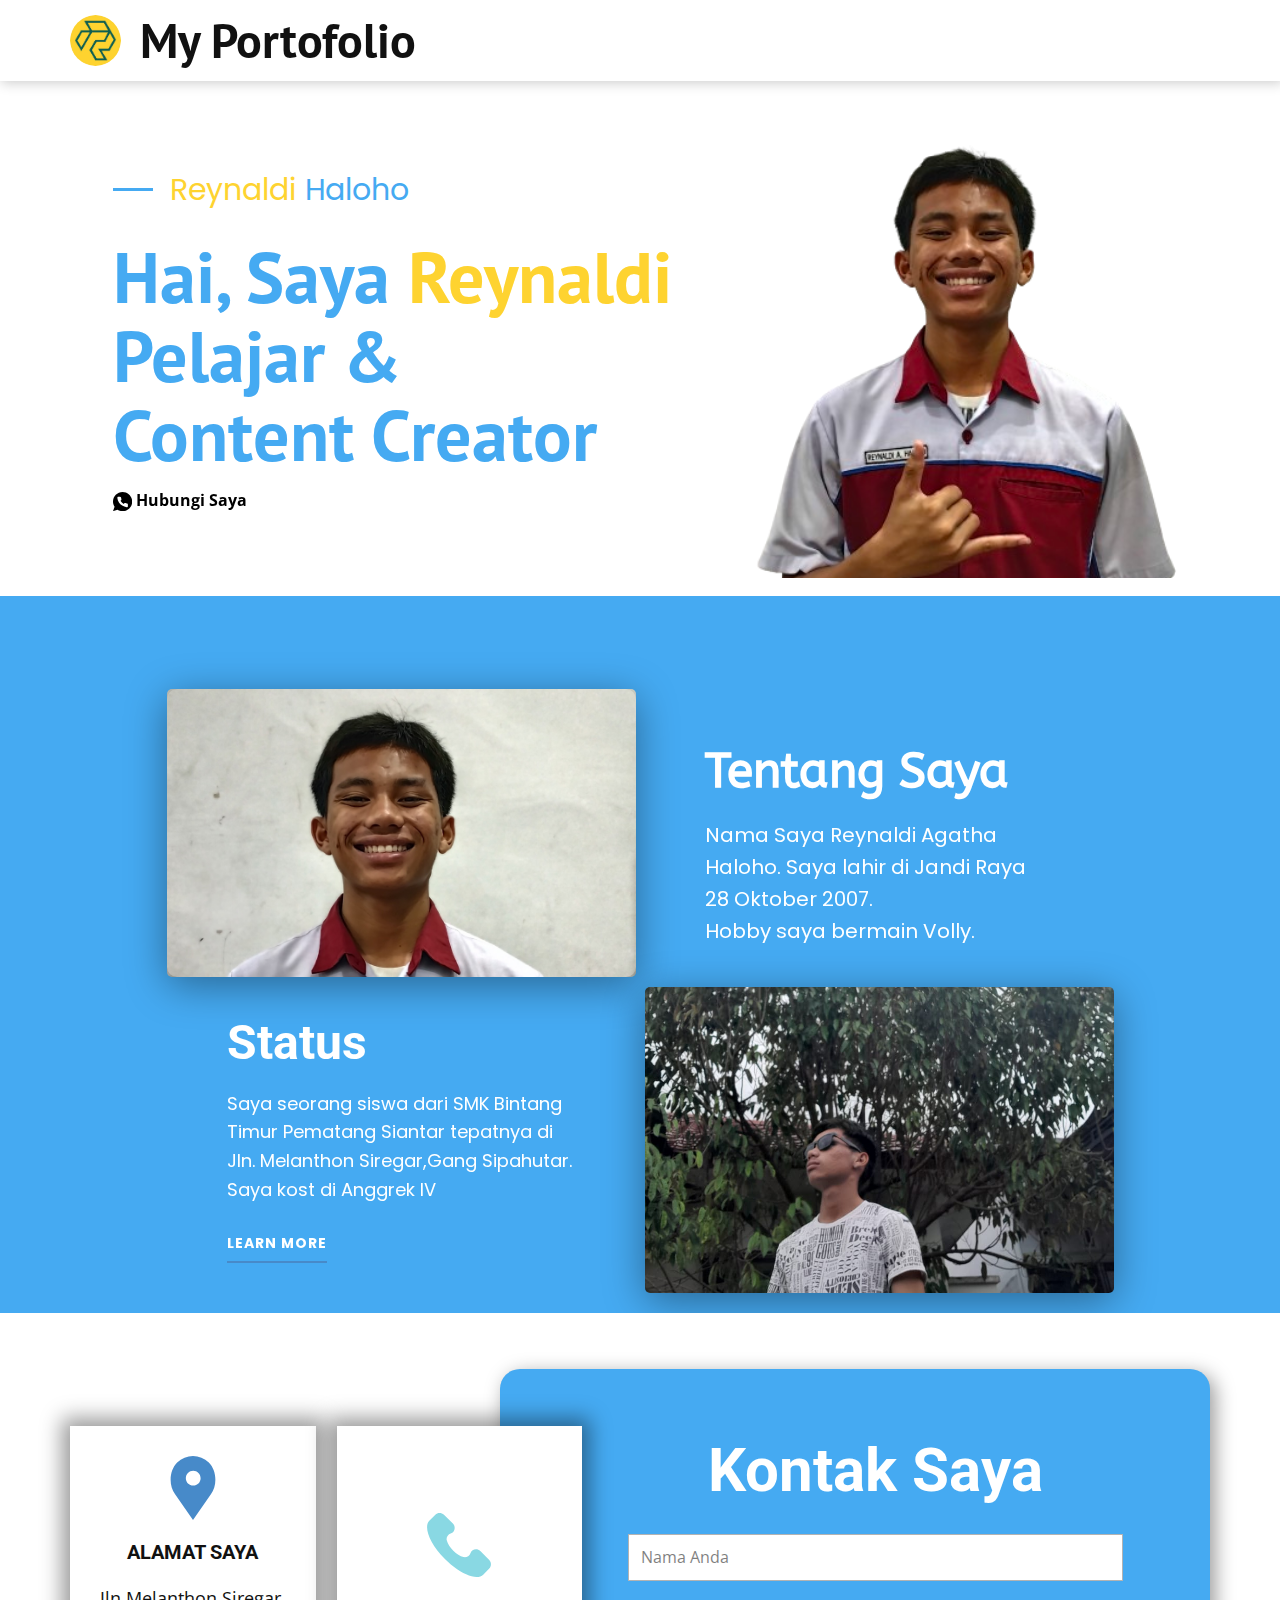
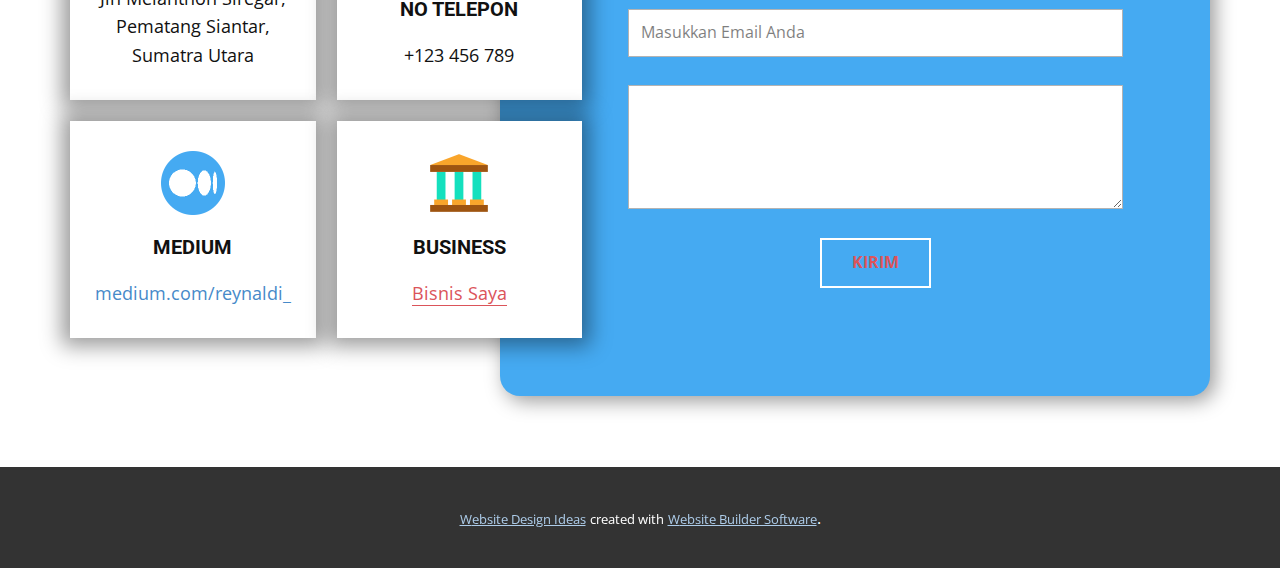
<file: index.html>
<!DOCTYPE html>
<html style="font-size: 16px;" lang="en"><head>
    <meta name="viewport" content="width=device-width, initial-scale=1.0">
    <meta charset="utf-8">
    <meta name="keywords" content="We have developed more than 300 professional, customer converting, mobile friendly websites., About Us">
    <meta name="description" content="">
    <title>Reynaldi Haloho - Portofolio</title>
    <link rel="stylesheet" href="nicepage.css" media="screen">
<link rel="stylesheet" href="Reynaldi-Haloho---Portofolio.css" media="screen">
    <script class="u-script" type="text/javascript" src="jquery.js" defer=""></script>
    <script class="u-script" type="text/javascript" src="nicepage.js" defer=""></script>
    <meta name="generator" content="Nicepage 6.0.3, nicepage.com">
    <meta name="referrer" content="origin">
    <link id="u-theme-google-font" rel="stylesheet" href="https://fonts.googleapis.com/css?family=Roboto:100,100i,300,300i,400,400i,500,500i,700,700i,900,900i|Open+Sans:300,300i,400,400i,500,500i,600,600i,700,700i,800,800i">
    <link id="u-page-google-font" rel="stylesheet" href="https://fonts.googleapis.com/css?family=PT+Sans:400,400i,700,700i|Poppins:100,100i,200,200i,300,300i,400,400i,500,500i,600,600i,700,700i,800,800i,900,900i|ABeeZee:400,400i">
    
    
    
    
    
    
    <script type="application/ld+json">{
		"@context": "http://schema.org",
		"@type": "Organization",
		"name": ""
}</script>
    <meta name="theme-color" content="#478ac9">
    <meta property="og:title" content="Reynaldi Haloho - Portofolio">
    <meta property="og:type" content="website">
  <meta data-intl-tel-input-cdn-path="intlTelInput/"></head>
  <body data-home-page="Reynaldi-Haloho---Portofolio.html" data-home-page-title="Reynaldi Haloho - Portofolio" data-path-to-root="./" data-include-products="false" class="u-body u-xl-mode" data-lang="en"><header class="u-box-shadow u-clearfix u-header u-sticky u-sticky-6aa3 u-white u-header" id="sec-3a60" data-href="https://nicepage.com"><div class="u-clearfix u-sheet u-valign-middle-xs u-sheet-1">
        <h2 class="u-align-center-xs u-custom-font u-enable-responsive u-font-pt-sans u-text u-text-default-lg u-text-default-xl u-text-1">
          <span class="u-text-custom-color-1">
            <font color="#111111">My Portofolio</font>
          </span>
        </h2>
        <img class="u-enable-responsive u-image u-image-circle u-image-contain u-preserve-proportions u-image-1" src="images/r_letter_line_illustration_logo-removebg-preview.png" alt="" data-image-width="500" data-image-height="500">
      </div><style class="u-sticky-style" data-style-id="6aa3">.u-sticky-fixed.u-sticky-6aa3:before, .u-body.u-sticky-fixed .u-sticky-6aa3:before {
borders: top right bottom left !important; border-color: #ffffff !important; border-width: 2px !important
}</style></header>
    <section class="u-clearfix u-section-1" id="sec-c610">
      <div class="u-clearfix u-sheet u-valign-middle u-sheet-1">
        <div class="data-layout-selected u-clearfix u-expanded-width u-gutter-0 u-layout-spacing-vertical u-layout-wrap u-layout-wrap-1">
          <div class="u-layout">
            <div class="u-layout-row">
              <div class="u-align-left u-container-style u-layout-cell u-left-cell u-size-36-lg u-size-36-xl u-size-43-md u-size-43-sm u-size-43-xs u-layout-cell-1">
                <div class="u-container-layout u-container-layout-1">
                  <p class="u-custom-font u-text u-text-custom-color-2 u-text-1">
                    <span class="u-text-custom-color-1">Reynaldi</span> Halo<span style="font-weight: 400;"></span>ho
                  </p>
                  <div class="u-border-3 u-border-custom-color-2 u-line u-line-horizontal u-line-1"></div>
                  <h1 class="u-custom-font u-font-pt-sans u-text u-text-default u-text-2" data-animation-name="customAnimationIn" data-animation-duration="2000">
                    <span class="u-text-custom-color-2">Hai, Saya </span>
                    <span class="u-text-custom-color-1">Reynaldi</span>
                    <br>
                    <span class="u-text-custom-color-2">Pelajar &amp;<br>Content Creator
                    </span>
                  </h1>
                  <a href="https://nicepage.com/k/auto-mechanic-html-templates" class="u-active-none u-btn u-button-style u-hover-none u-none u-text-black u-text-hover-custom-color-2 u-btn-1" data-animation-name="customAnimationIn" data-animation-duration="1500"><span class="u-icon u-icon-1"><svg xmlns="http://www.w3.org/2000/svg" xmlns:xlink="http://www.w3.org/1999/xlink" version="1.1" xml:space="preserve" class="u-svg-content" viewBox="0 0 512 512" x="0px" y="0px" style="width: 1em; height: 1em;"><path style="fill:currentColor;" d="M256,0C114.617,0,0,114.617,0,256c0,52.03,15.563,100.414,42.231,140.818L0,512l119.128-39.706  C158.72,497.399,205.639,512,256,512c141.383,0,256-114.617,256-256S397.383,0,256,0z"></path><path style="fill:#FFFFFF;" d="M397.233,335.078V377.6c0.062,15.66-12.606,28.398-28.292,28.469c-0.892,0-1.783-0.035-2.675-0.115  c-43.705-4.74-85.689-19.641-122.571-43.52c-34.313-21.76-63.409-50.803-85.222-85.054c-24.002-36.979-38.938-79.086-43.599-122.898  c-1.412-15.59,10.108-29.378,25.732-30.791c0.847-0.062,1.686-0.106,2.534-0.106h42.611c14.257-0.141,26.412,10.293,28.407,24.382  c1.801,13.612,5.138,26.968,9.94,39.83c3.902,10.364,1.404,22.042-6.391,29.908l-18.035,17.999  c20.215,35.487,49.664,64.874,85.221,85.054l18.035-17.999c7.883-7.786,19.588-10.275,29.97-6.382  c12.888,4.802,26.271,8.13,39.91,9.922C387.09,308.312,397.594,320.689,397.233,335.078z"></path></svg></span>&nbsp;Hubungi Saya
                  </a>
                </div>
              </div>
              <div class="u-container-style u-image u-layout-cell u-right-cell u-size-17-md u-size-17-sm u-size-17-xs u-size-24-lg u-size-24-xl u-image-1" src="" data-image-width="375" data-image-height="666">
                <div class="u-container-layout u-container-layout-2"></div>
              </div>
            </div>
          </div>
        </div>
      </div>
    </section>
    <section class="u-clearfix u-custom-color-2 u-section-2" id="sec-b47b">
      <div class="u-clearfix u-sheet u-sheet-1">
        <div class="custom-expanded data-layout-selected u-clearfix u-gutter-10 u-layout-wrap u-layout-wrap-1">
          <div class="u-layout">
            <div class="u-layout-col">
              <div class="u-size-30">
                <div class="u-layout-row">
                  <div class="u-container-style u-image u-image-round u-layout-cell u-left-cell u-radius u-size-30 u-image-1" src="" data-image-width="2296" data-image-height="4080" data-animation-name="customAnimationIn" data-animation-duration="2000">
                    <div class="u-container-layout u-valign-middle u-container-layout-1"></div>
                  </div>
                  <div class="u-align-left u-container-style u-layout-cell u-right-cell u-size-30 u-layout-cell-2">
                    <div class="u-container-layout u-container-layout-2">
                      <h2 class="u-custom-font u-text u-text-1">Tentang Saya</h2>
                      <p class="u-custom-font u-text u-text-2">Nama Saya Reynaldi Agatha Haloho. Saya lahir di Jandi Raya 28 Oktober 2007.<br>Hobby saya bermain Volly.
                      </p>
                    </div>
                  </div>
                </div>
              </div>
              <div class="u-size-30">
                <div class="u-layout-row">
                  <div class="u-align-left u-container-style u-layout-cell u-left-cell u-size-30 u-layout-cell-3">
                    <div class="u-container-layout u-valign-middle u-container-layout-3">
                      <h2 class="u-text u-text-3">Status</h2>
                      <p class="u-custom-font u-text u-text-4">Saya seorang siswa dari SMK Bintang Timur Pematang Siantar tepatnya di Jln. Melanthon Siregar,Gang Sipahutar. Saya kost di Anggrek IV</p>
                      <a href="" class="u-border-2 u-border-no-left u-border-no-right u-border-no-top u-border-palette-1-base u-btn u-btn-rectangle u-button-style u-custom-font u-none u-text-hover-palette-3-light-1 u-text-white u-btn-1">learn more</a>
                    </div>
                  </div>
                  <div class="u-container-style u-image u-image-round u-layout-cell u-radius u-right-cell u-size-30 u-image-2" src="" data-image-width="900" data-image-height="1600" data-animation-name="customAnimationIn" data-animation-duration="2000">
                    <div class="u-container-layout u-container-layout-4"></div>
                  </div>
                </div>
              </div>
            </div>
          </div>
        </div>
      </div>
    </section>
    <section class="u-clearfix u-white u-section-3" id="carousel_eeba">
      <div class="u-clearfix u-sheet u-valign-middle u-sheet-1">
        <div class="u-align-center u-container-style u-custom-color-2 u-expanded-width-xs u-group u-radius u-shape-round u-group-1">
          <div class="u-container-layout u-valign-middle-xl u-valign-middle-xs u-container-layout-1">
            <h1 class="u-text u-text-1">Kontak Saya</h1>
            <div class="u-align-left u-expanded-width-lg u-expanded-width-md u-expanded-width-sm u-expanded-width-xs u-form u-form-1">
              <form action="https://forms.nicepagesrv.com/v2/form/process" class="u-clearfix u-form-spacing-28 u-form-vertical u-inner-form" style="padding: 10px" source="email" name="form">
                <div class="u-form-group u-form-name u-form-group-1">
                  <label for="name-5a14" class="u-form-control-hidden u-label" wfd-invisible="true">Name</label>
                  <input type="text" placeholder="Nama Anda" id="name-5a14" name="name" class="u-input u-input-rectangle" required="">
                </div>
                <div class="u-form-email u-form-group u-form-group-2">
                  <label for="email-5a14" class="u-form-control-hidden u-label" wfd-invisible="true">Email</label>
                  <input type="email" placeholder="Masukkan Email Anda" id="email-5a14" name="email" class="u-input u-input-rectangle" required="">
                </div>
                <div class="u-form-group u-form-message u-form-group-3">
                  <label for="message-5a14" class="u-form-control-hidden u-label" wfd-invisible="true">Message</label>
                  <textarea placeholder="" rows="4" cols="50" id="message-5a14" name="message" class="u-input u-input-rectangle" required=""></textarea>
                </div>
                <div class="u-align-center u-form-group u-form-submit u-form-group-4">
                  <a href="#" class="u-active-white u-border-2 u-border-white u-btn u-btn-submit u-button-style u-hover-white u-none u-text-hover-palette-2-base u-text-palette-2-base u-btn-1">Kirim</a>
                  <input type="submit" value="submit" class="u-form-control-hidden" wfd-invisible="true">
                </div>
                <div class="u-form-send-message u-form-send-success" wfd-invisible="true"> Thank you! Your message has been sent. </div>
                <div class="u-form-send-error u-form-send-message" wfd-invisible="true"> Unable to send your message. Please fix errors then try again. </div>
                <input type="hidden" value="" name="recaptchaResponse" wfd-invisible="true">
                <input type="hidden" name="formServices" value="af2baf11-8e53-755f-8684-b111f5662f36">
              </form>
            </div>
          </div>
        </div>
        <div class="u-expanded-width-md u-expanded-width-sm u-list u-list-1">
          <div class="u-repeater u-repeater-1">
            <div class="u-align-center u-container-style u-list-item u-repeater-item u-white u-list-item-1">
              <div class="u-container-layout u-similar-container u-valign-bottom u-container-layout-2"><span class="u-icon u-text-palette-1-base u-icon-1"><svg class="u-svg-link" preserveAspectRatio="xMidYMin slice" viewBox="0 0 52 52" style=""><use xmlns:xlink="http://www.w3.org/1999/xlink" xlink:href="#svg-077e"></use></svg><svg class="u-svg-content" viewBox="0 0 52 52" x="0px" y="0px" id="svg-077e" style="enable-background:new 0 0 52 52;"><path style="fill:currentColor;" d="M38.853,5.324L38.853,5.324c-7.098-7.098-18.607-7.098-25.706,0h0
	C6.751,11.72,6.031,23.763,11.459,31L26,52l14.541-21C45.969,23.763,45.249,11.72,38.853,5.324z M26.177,24c-3.314,0-6-2.686-6-6
	s2.686-6,6-6s6,2.686,6,6S29.491,24,26.177,24z"></path></svg></span>
                <h5 class="u-text u-text-2">Alamat Saya</h5>
                <p class="u-text u-text-3">Jln Melanthon Siregar, Pematang Siantar, Sumatra Utara</p>
              </div>
            </div>
            <div class="u-align-center u-container-style u-list-item u-repeater-item u-white u-list-item-2">
              <div class="u-container-layout u-similar-container u-valign-bottom u-container-layout-3"><span class="u-icon u-icon-2"><svg class="u-svg-link" preserveAspectRatio="xMidYMin slice" viewBox="0 0 513.64 513.64" style=""><use xmlns:xlink="http://www.w3.org/1999/xlink" xlink:href="#svg-9786"></use></svg><svg class="u-svg-content" viewBox="0 0 513.64 513.64" x="0px" y="0px" id="svg-9786" style="enable-background:new 0 0 513.64 513.64;"><g><g><path d="M499.66,376.96l-71.68-71.68c-25.6-25.6-69.12-15.359-79.36,17.92c-7.68,23.041-33.28,35.841-56.32,30.72    c-51.2-12.8-120.32-79.36-133.12-133.12c-7.68-23.041,7.68-48.641,30.72-56.32c33.28-10.24,43.52-53.76,17.92-79.36l-71.68-71.68    c-20.48-17.92-51.2-17.92-69.12,0l-48.64,48.64c-48.64,51.2,5.12,186.88,125.44,307.2c120.32,120.32,256,176.641,307.2,125.44    l48.64-48.64C517.581,425.6,517.581,394.88,499.66,376.96z"></path>
</g>
</g></svg></span>
                <h5 class="u-text u-text-4">No Telepon</h5>
                <p class="u-text u-text-5">+123 456 789</p>
              </div>
            </div>
            <div class="u-align-center u-container-style u-list-item u-repeater-item u-white u-list-item-3">
              <div class="u-container-layout u-similar-container u-valign-bottom u-container-layout-4"><span class="u-file-icon u-icon u-text-custom-color-2 u-icon-3"><img src="images/5968933-1ceb3140.png" alt=""></span>
                <h5 class="u-text u-text-6">medium</h5>
                <p class="u-text u-text-7">
                  <a class="u-active-none u-border-none u-btn u-button-link u-button-style u-hover-none u-none u-text-palette-1-base u-btn-2" data-href="https://nicepage.com" href="https://medium.com/@reynaldi_">medium.com/reynaldi_</a>
                </p>
              </div>
            </div>
            <div class="u-align-center u-container-style u-list-item u-repeater-item u-white u-list-item-4">
              <div class="u-container-layout u-similar-container u-valign-bottom u-container-layout-5"><span class="u-file-icon u-icon u-icon-4"><img src="images/3072866.png" alt=""></span>
                <h5 class="u-text u-text-8">business</h5>
                <p class="u-text u-text-9">
                  <a href="https://www.google.com/search?q=Auriga+Fortune&amp;stick=H4sIAAAAAAAA_-NgU1I1qDA2MDa0ME02TUtOtkw1TE2zMqhISjFMsTA2MUtJtjQ3NbRMXsTK51halJmeqOCWX1RSmpcKAFAxT_Q6AAAA&amp;hl=id&amp;mat=CWIHzx_uhY7iElcBl7_Ll34NIx_6iyTImwroF7hHm88v9hZXn8tkfWNkfUlhSEk5wqKUETRQ51eW9f_lYDmFpJ0CRqKdf5KFUl-C0vtaTu1OUdz9XSYZQk6PAYt-tn3fqZg&amp;authuser=0" class="u-active-none u-border-1 u-border-no-left u-border-no-right u-border-no-top u-border-palette-2-base u-btn u-button-link u-button-style u-hover-none u-none u-text-palette-2-base u-btn-3">Bisnis Saya</a>
                </p>
              </div>
            </div>
          </div>
        </div>
      </div>
    </section>
    <section class="u-clearfix u-section-4" id="sec-d77a">
      <div class="u-clearfix u-sheet u-sheet-1"></div>
    </section>
    
    
    
    
    <section class="u-backlink u-clearfix u-grey-80">
      <a class="u-link" href="https://nicepage.com/website-design" target="_blank">
        <span>Website Design Ideas</span>
      </a>
      <p class="u-text">
        <span>created with</span>
      </p>
      <a class="u-link" href="" target="_blank">
        <span>Website Builder Software</span>
      </a>. 
    </section>
  
</body></html>
</file>
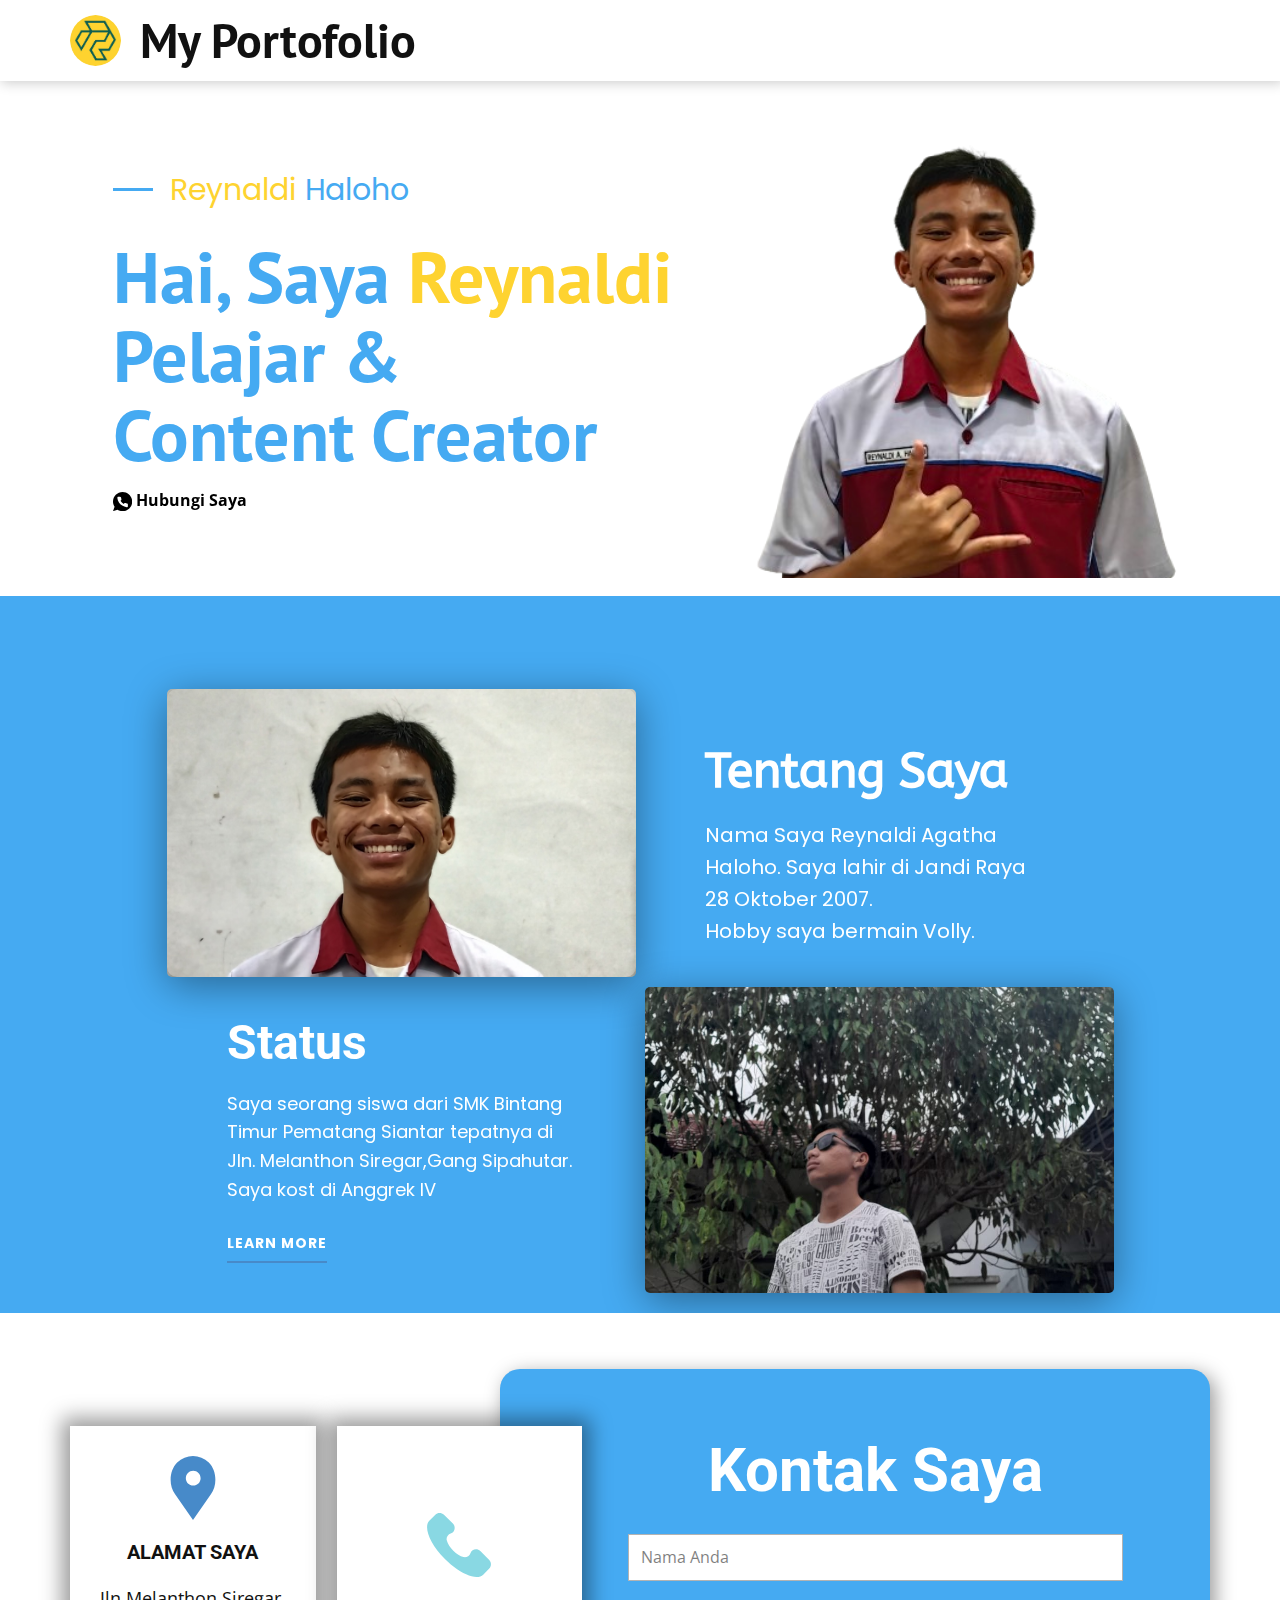
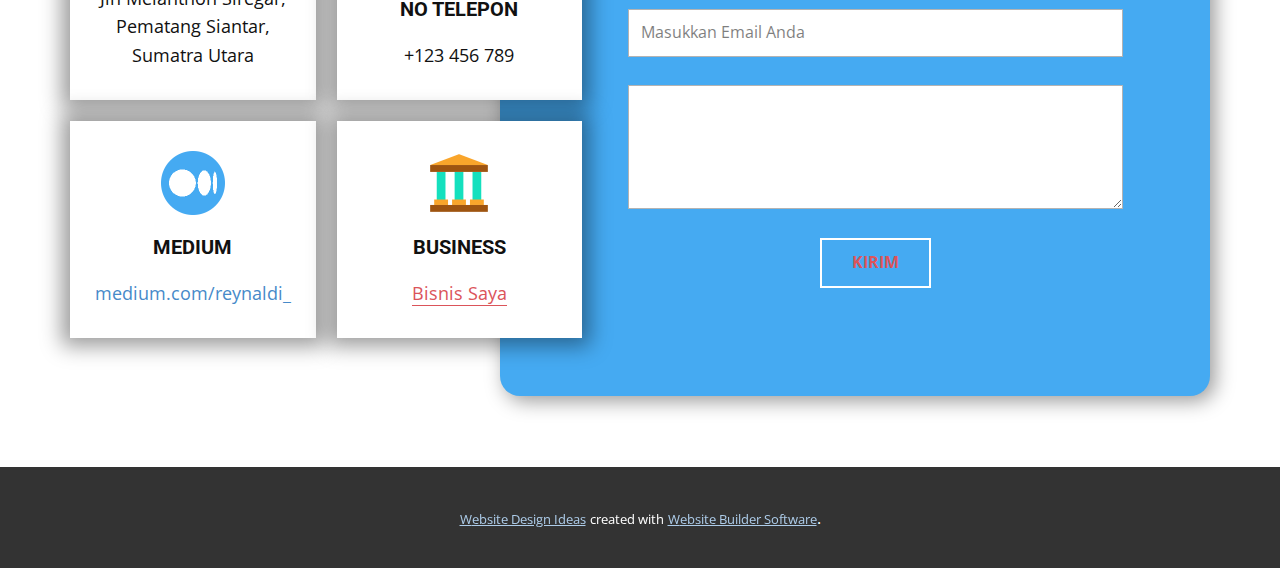
<file: Reynaldi-Haloho---Portofolio.html>
<!DOCTYPE html>
<html style="font-size: 16px;" lang="en"><head>
    <meta name="viewport" content="width=device-width, initial-scale=1.0">
    <meta charset="utf-8">
    <meta name="keywords" content="We have developed more than 300 professional, customer converting, mobile friendly websites., About Us">
    <meta name="description" content="">
    <title>Reynaldi Haloho - Portofolio</title>
    <link rel="stylesheet" href="nicepage.css" media="screen">
<link rel="stylesheet" href="Reynaldi-Haloho---Portofolio.css" media="screen">
    <script class="u-script" type="text/javascript" src="jquery.js" defer=""></script>
    <script class="u-script" type="text/javascript" src="nicepage.js" defer=""></script>
    <meta name="generator" content="Nicepage 6.0.3, nicepage.com">
    <meta name="referrer" content="origin">
    <link id="u-theme-google-font" rel="stylesheet" href="https://fonts.googleapis.com/css?family=Roboto:100,100i,300,300i,400,400i,500,500i,700,700i,900,900i|Open+Sans:300,300i,400,400i,500,500i,600,600i,700,700i,800,800i">
    <link id="u-page-google-font" rel="stylesheet" href="https://fonts.googleapis.com/css?family=PT+Sans:400,400i,700,700i|Poppins:100,100i,200,200i,300,300i,400,400i,500,500i,600,600i,700,700i,800,800i,900,900i|ABeeZee:400,400i">
    
    
    
    
    
    
    <script type="application/ld+json">{
		"@context": "http://schema.org",
		"@type": "Organization",
		"name": ""
}</script>
    <meta name="theme-color" content="#478ac9">
    <meta property="og:title" content="Reynaldi Haloho - Portofolio">
    <meta property="og:type" content="website">
  <meta data-intl-tel-input-cdn-path="intlTelInput/"></head>
  <body data-path-to-root="./" data-include-products="false" class="u-body u-xl-mode" data-lang="en"><header class="u-box-shadow u-clearfix u-header u-sticky u-sticky-6aa3 u-white u-header" id="sec-3a60" data-href="https://nicepage.com"><div class="u-clearfix u-sheet u-valign-middle-xs u-sheet-1">
        <h2 class="u-align-center-xs u-custom-font u-enable-responsive u-font-pt-sans u-text u-text-default-lg u-text-default-xl u-text-1">
          <span class="u-text-custom-color-1">
            <font color="#111111">My Portofolio</font>
          </span>
        </h2>
        <img class="u-enable-responsive u-image u-image-circle u-image-contain u-preserve-proportions u-image-1" src="images/r_letter_line_illustration_logo-removebg-preview.png" alt="" data-image-width="500" data-image-height="500">
      </div><style class="u-sticky-style" data-style-id="6aa3">.u-sticky-fixed.u-sticky-6aa3:before, .u-body.u-sticky-fixed .u-sticky-6aa3:before {
borders: top right bottom left !important; border-color: #ffffff !important; border-width: 2px !important
}</style></header>
    <section class="u-clearfix u-section-1" id="sec-c610">
      <div class="u-clearfix u-sheet u-valign-middle u-sheet-1">
        <div class="data-layout-selected u-clearfix u-expanded-width u-gutter-0 u-layout-spacing-vertical u-layout-wrap u-layout-wrap-1">
          <div class="u-layout">
            <div class="u-layout-row">
              <div class="u-align-left u-container-style u-layout-cell u-left-cell u-size-36-lg u-size-36-xl u-size-43-md u-size-43-sm u-size-43-xs u-layout-cell-1">
                <div class="u-container-layout u-container-layout-1">
                  <p class="u-custom-font u-text u-text-custom-color-2 u-text-1">
                    <span class="u-text-custom-color-1">Reynaldi</span> Halo<span style="font-weight: 400;"></span>ho
                  </p>
                  <div class="u-border-3 u-border-custom-color-2 u-line u-line-horizontal u-line-1"></div>
                  <h1 class="u-custom-font u-font-pt-sans u-text u-text-default u-text-2" data-animation-name="customAnimationIn" data-animation-duration="2000">
                    <span class="u-text-custom-color-2">Hai, Saya </span>
                    <span class="u-text-custom-color-1">Reynaldi</span>
                    <br>
                    <span class="u-text-custom-color-2">Pelajar &amp;<br>Content Creator
                    </span>
                  </h1>
                  <a href="https://nicepage.com/k/auto-mechanic-html-templates" class="u-active-none u-btn u-button-style u-hover-none u-none u-text-black u-text-hover-custom-color-2 u-btn-1" data-animation-name="customAnimationIn" data-animation-duration="1500"><span class="u-icon u-icon-1"><svg xmlns="http://www.w3.org/2000/svg" xmlns:xlink="http://www.w3.org/1999/xlink" version="1.1" xml:space="preserve" class="u-svg-content" viewBox="0 0 512 512" x="0px" y="0px" style="width: 1em; height: 1em;"><path style="fill:currentColor;" d="M256,0C114.617,0,0,114.617,0,256c0,52.03,15.563,100.414,42.231,140.818L0,512l119.128-39.706  C158.72,497.399,205.639,512,256,512c141.383,0,256-114.617,256-256S397.383,0,256,0z"></path><path style="fill:#FFFFFF;" d="M397.233,335.078V377.6c0.062,15.66-12.606,28.398-28.292,28.469c-0.892,0-1.783-0.035-2.675-0.115  c-43.705-4.74-85.689-19.641-122.571-43.52c-34.313-21.76-63.409-50.803-85.222-85.054c-24.002-36.979-38.938-79.086-43.599-122.898  c-1.412-15.59,10.108-29.378,25.732-30.791c0.847-0.062,1.686-0.106,2.534-0.106h42.611c14.257-0.141,26.412,10.293,28.407,24.382  c1.801,13.612,5.138,26.968,9.94,39.83c3.902,10.364,1.404,22.042-6.391,29.908l-18.035,17.999  c20.215,35.487,49.664,64.874,85.221,85.054l18.035-17.999c7.883-7.786,19.588-10.275,29.97-6.382  c12.888,4.802,26.271,8.13,39.91,9.922C387.09,308.312,397.594,320.689,397.233,335.078z"></path></svg></span>&nbsp;Hubungi Saya
                  </a>
                </div>
              </div>
              <div class="u-container-style u-image u-layout-cell u-right-cell u-size-17-md u-size-17-sm u-size-17-xs u-size-24-lg u-size-24-xl u-image-1" src="" data-image-width="375" data-image-height="666">
                <div class="u-container-layout u-container-layout-2"></div>
              </div>
            </div>
          </div>
        </div>
      </div>
    </section>
    <section class="u-clearfix u-custom-color-2 u-section-2" id="sec-b47b">
      <div class="u-clearfix u-sheet u-sheet-1">
        <div class="custom-expanded data-layout-selected u-clearfix u-gutter-10 u-layout-wrap u-layout-wrap-1">
          <div class="u-layout">
            <div class="u-layout-col">
              <div class="u-size-30">
                <div class="u-layout-row">
                  <div class="u-container-style u-image u-image-round u-layout-cell u-left-cell u-radius u-size-30 u-image-1" src="" data-image-width="2296" data-image-height="4080" data-animation-name="customAnimationIn" data-animation-duration="2000">
                    <div class="u-container-layout u-valign-middle u-container-layout-1"></div>
                  </div>
                  <div class="u-align-left u-container-style u-layout-cell u-right-cell u-size-30 u-layout-cell-2">
                    <div class="u-container-layout u-container-layout-2">
                      <h2 class="u-custom-font u-text u-text-1">Tentang Saya</h2>
                      <p class="u-custom-font u-text u-text-2">Nama Saya Reynaldi Agatha Haloho. Saya lahir di Jandi Raya 28 Oktober 2007.<br>Hobby saya bermain Volly.
                      </p>
                    </div>
                  </div>
                </div>
              </div>
              <div class="u-size-30">
                <div class="u-layout-row">
                  <div class="u-align-left u-container-style u-layout-cell u-left-cell u-size-30 u-layout-cell-3">
                    <div class="u-container-layout u-valign-middle u-container-layout-3">
                      <h2 class="u-text u-text-3">Status</h2>
                      <p class="u-custom-font u-text u-text-4">Saya seorang siswa dari SMK Bintang Timur Pematang Siantar tepatnya di Jln. Melanthon Siregar,Gang Sipahutar. Saya kost di Anggrek IV</p>
                      <a href="" class="u-border-2 u-border-no-left u-border-no-right u-border-no-top u-border-palette-1-base u-btn u-btn-rectangle u-button-style u-custom-font u-none u-text-hover-palette-3-light-1 u-text-white u-btn-1">learn more</a>
                    </div>
                  </div>
                  <div class="u-container-style u-image u-image-round u-layout-cell u-radius u-right-cell u-size-30 u-image-2" src="" data-image-width="900" data-image-height="1600" data-animation-name="customAnimationIn" data-animation-duration="2000">
                    <div class="u-container-layout u-container-layout-4"></div>
                  </div>
                </div>
              </div>
            </div>
          </div>
        </div>
      </div>
    </section>
    <section class="u-clearfix u-white u-section-3" id="carousel_eeba">
      <div class="u-clearfix u-sheet u-valign-middle u-sheet-1">
        <div class="u-align-center u-container-style u-custom-color-2 u-expanded-width-xs u-group u-radius u-shape-round u-group-1">
          <div class="u-container-layout u-valign-middle-xl u-valign-middle-xs u-container-layout-1">
            <h1 class="u-text u-text-1">Kontak Saya</h1>
            <div class="u-align-left u-expanded-width-lg u-expanded-width-md u-expanded-width-sm u-expanded-width-xs u-form u-form-1">
              <form action="https://forms.nicepagesrv.com/v2/form/process" class="u-clearfix u-form-spacing-28 u-form-vertical u-inner-form" style="padding: 10px" source="email" name="form">
                <div class="u-form-group u-form-name u-form-group-1">
                  <label for="name-5a14" class="u-form-control-hidden u-label" wfd-invisible="true">Name</label>
                  <input type="text" placeholder="Nama Anda" id="name-5a14" name="name" class="u-input u-input-rectangle" required="">
                </div>
                <div class="u-form-email u-form-group u-form-group-2">
                  <label for="email-5a14" class="u-form-control-hidden u-label" wfd-invisible="true">Email</label>
                  <input type="email" placeholder="Masukkan Email Anda" id="email-5a14" name="email" class="u-input u-input-rectangle" required="">
                </div>
                <div class="u-form-group u-form-message u-form-group-3">
                  <label for="message-5a14" class="u-form-control-hidden u-label" wfd-invisible="true">Message</label>
                  <textarea placeholder="" rows="4" cols="50" id="message-5a14" name="message" class="u-input u-input-rectangle" required=""></textarea>
                </div>
                <div class="u-align-center u-form-group u-form-submit u-form-group-4">
                  <a href="#" class="u-active-white u-border-2 u-border-white u-btn u-btn-submit u-button-style u-hover-white u-none u-text-hover-palette-2-base u-text-palette-2-base u-btn-1">Kirim</a>
                  <input type="submit" value="submit" class="u-form-control-hidden" wfd-invisible="true">
                </div>
                <div class="u-form-send-message u-form-send-success" wfd-invisible="true"> Thank you! Your message has been sent. </div>
                <div class="u-form-send-error u-form-send-message" wfd-invisible="true"> Unable to send your message. Please fix errors then try again. </div>
                <input type="hidden" value="" name="recaptchaResponse" wfd-invisible="true">
                <input type="hidden" name="formServices" value="af2baf11-8e53-755f-8684-b111f5662f36">
              </form>
            </div>
          </div>
        </div>
        <div class="u-expanded-width-md u-expanded-width-sm u-list u-list-1">
          <div class="u-repeater u-repeater-1">
            <div class="u-align-center u-container-style u-list-item u-repeater-item u-white u-list-item-1">
              <div class="u-container-layout u-similar-container u-valign-bottom u-container-layout-2"><span class="u-icon u-text-palette-1-base u-icon-1"><svg class="u-svg-link" preserveAspectRatio="xMidYMin slice" viewBox="0 0 52 52" style=""><use xmlns:xlink="http://www.w3.org/1999/xlink" xlink:href="#svg-077e"></use></svg><svg class="u-svg-content" viewBox="0 0 52 52" x="0px" y="0px" id="svg-077e" style="enable-background:new 0 0 52 52;"><path style="fill:currentColor;" d="M38.853,5.324L38.853,5.324c-7.098-7.098-18.607-7.098-25.706,0h0
	C6.751,11.72,6.031,23.763,11.459,31L26,52l14.541-21C45.969,23.763,45.249,11.72,38.853,5.324z M26.177,24c-3.314,0-6-2.686-6-6
	s2.686-6,6-6s6,2.686,6,6S29.491,24,26.177,24z"></path></svg></span>
                <h5 class="u-text u-text-2">Alamat Saya</h5>
                <p class="u-text u-text-3">Jln Melanthon Siregar, Pematang Siantar, Sumatra Utara</p>
              </div>
            </div>
            <div class="u-align-center u-container-style u-list-item u-repeater-item u-white u-list-item-2">
              <div class="u-container-layout u-similar-container u-valign-bottom u-container-layout-3"><span class="u-icon u-icon-2"><svg class="u-svg-link" preserveAspectRatio="xMidYMin slice" viewBox="0 0 513.64 513.64" style=""><use xmlns:xlink="http://www.w3.org/1999/xlink" xlink:href="#svg-9786"></use></svg><svg class="u-svg-content" viewBox="0 0 513.64 513.64" x="0px" y="0px" id="svg-9786" style="enable-background:new 0 0 513.64 513.64;"><g><g><path d="M499.66,376.96l-71.68-71.68c-25.6-25.6-69.12-15.359-79.36,17.92c-7.68,23.041-33.28,35.841-56.32,30.72    c-51.2-12.8-120.32-79.36-133.12-133.12c-7.68-23.041,7.68-48.641,30.72-56.32c33.28-10.24,43.52-53.76,17.92-79.36l-71.68-71.68    c-20.48-17.92-51.2-17.92-69.12,0l-48.64,48.64c-48.64,51.2,5.12,186.88,125.44,307.2c120.32,120.32,256,176.641,307.2,125.44    l48.64-48.64C517.581,425.6,517.581,394.88,499.66,376.96z"></path>
</g>
</g></svg></span>
                <h5 class="u-text u-text-4">No Telepon</h5>
                <p class="u-text u-text-5">+123 456 789</p>
              </div>
            </div>
            <div class="u-align-center u-container-style u-list-item u-repeater-item u-white u-list-item-3">
              <div class="u-container-layout u-similar-container u-valign-bottom u-container-layout-4"><span class="u-file-icon u-icon u-text-custom-color-2 u-icon-3"><img src="images/5968933-1ceb3140.png" alt=""></span>
                <h5 class="u-text u-text-6">medium</h5>
                <p class="u-text u-text-7">
                  <a class="u-active-none u-border-none u-btn u-button-link u-button-style u-hover-none u-none u-text-palette-1-base u-btn-2" data-href="https://nicepage.com" href="https://medium.com/@reynaldi_">medium.com/reynaldi_</a>
                </p>
              </div>
            </div>
            <div class="u-align-center u-container-style u-list-item u-repeater-item u-white u-list-item-4">
              <div class="u-container-layout u-similar-container u-valign-bottom u-container-layout-5"><span class="u-file-icon u-icon u-icon-4"><img src="images/3072866.png" alt=""></span>
                <h5 class="u-text u-text-8">business</h5>
                <p class="u-text u-text-9">
                  <a href="https://www.google.com/search?q=Auriga+Fortune&amp;stick=H4sIAAAAAAAA_-NgU1I1qDA2MDa0ME02TUtOtkw1TE2zMqhISjFMsTA2MUtJtjQ3NbRMXsTK51halJmeqOCWX1RSmpcKAFAxT_Q6AAAA&amp;hl=id&amp;mat=CWIHzx_uhY7iElcBl7_Ll34NIx_6iyTImwroF7hHm88v9hZXn8tkfWNkfUlhSEk5wqKUETRQ51eW9f_lYDmFpJ0CRqKdf5KFUl-C0vtaTu1OUdz9XSYZQk6PAYt-tn3fqZg&amp;authuser=0" class="u-active-none u-border-1 u-border-no-left u-border-no-right u-border-no-top u-border-palette-2-base u-btn u-button-link u-button-style u-hover-none u-none u-text-palette-2-base u-btn-3">Bisnis Saya</a>
                </p>
              </div>
            </div>
          </div>
        </div>
      </div>
    </section>
    <section class="u-clearfix u-section-4" id="sec-d77a">
      <div class="u-clearfix u-sheet u-sheet-1"></div>
    </section>
    
    
    
    
    <section class="u-backlink u-clearfix u-grey-80">
      <a class="u-link" href="https://nicepage.com/website-design" target="_blank">
        <span>Website Design Ideas</span>
      </a>
      <p class="u-text">
        <span>created with</span>
      </p>
      <a class="u-link" href="" target="_blank">
        <span>Website Builder Software</span>
      </a>. 
    </section>
  
</body></html>
</file>
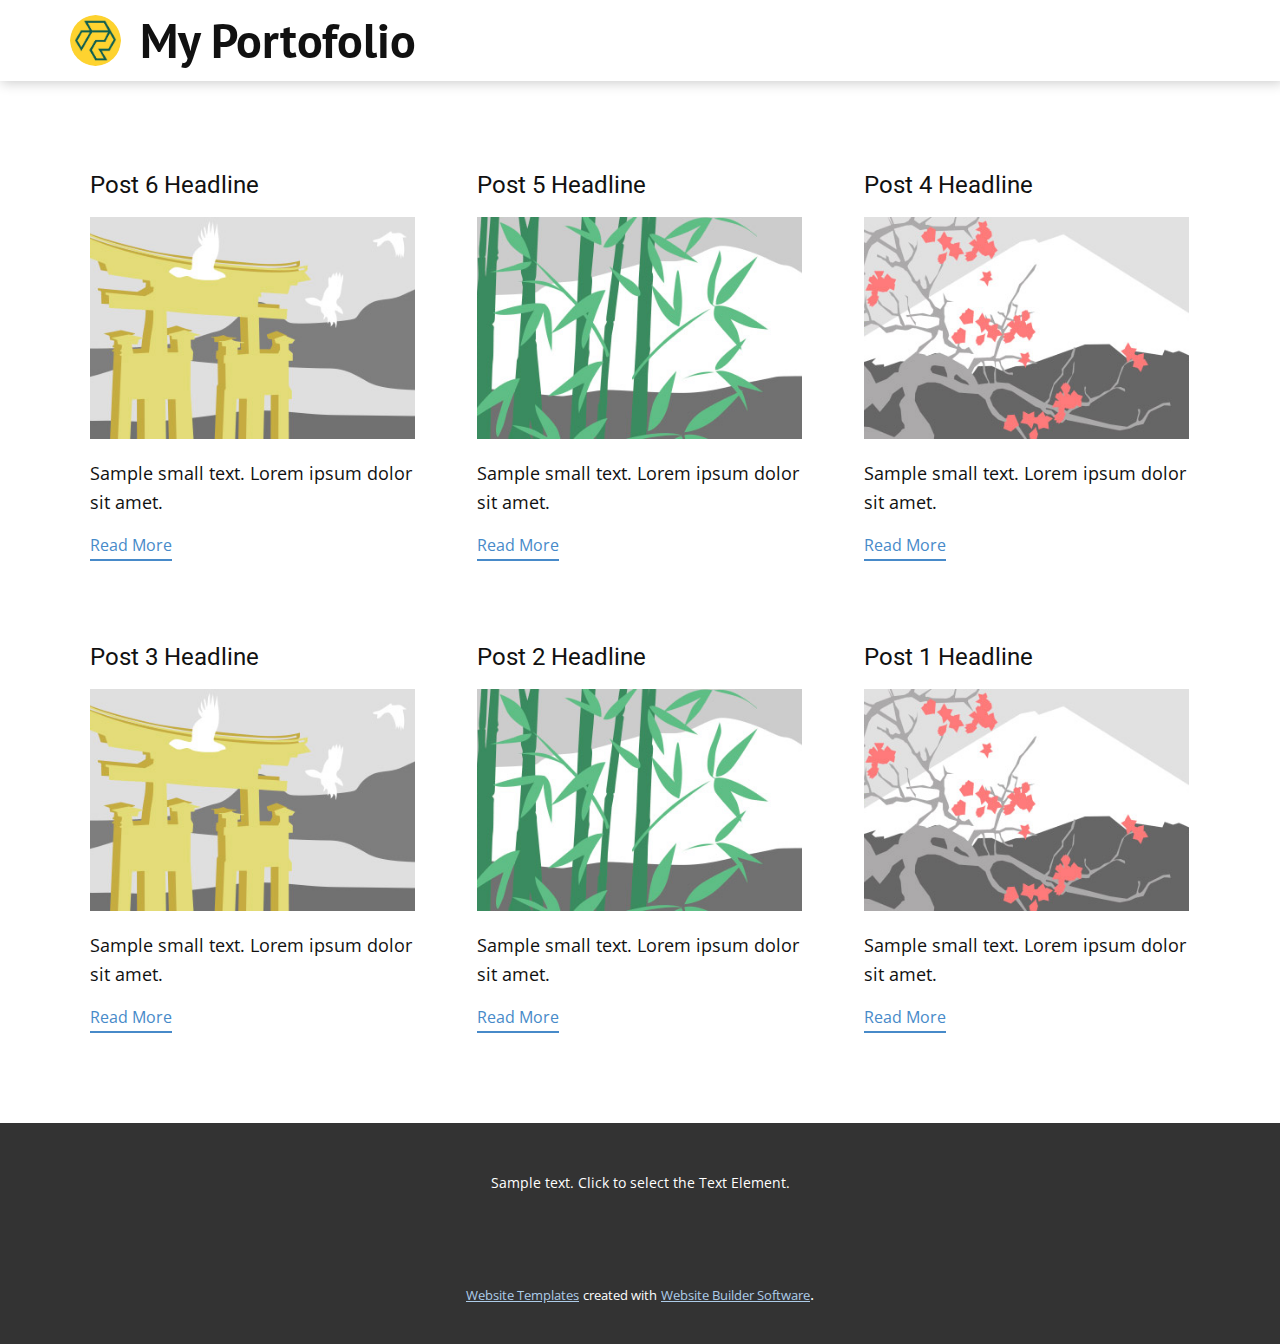
<file: blog/blog.html>
<!DOCTYPE html>
<html style="font-size: 16px;" lang="en"><head>
    <meta name="viewport" content="width=device-width, initial-scale=1.0">
    <meta charset="utf-8">
    <meta name="keywords" content="My Portofolio">
    <meta name="description" content="">
    <title>Blog</title>
    <link rel="stylesheet" href="../nicepage.css" media="screen">
<link rel="stylesheet" href="../Blog-Template.css" media="screen">
    <script class="u-script" type="text/javascript" src="../jquery.js" defer=""></script>
    <script class="u-script" type="text/javascript" src="../nicepage.js" defer=""></script>
    <meta name="generator" content="Nicepage 6.0.3, nicepage.com">
    <link id="u-theme-google-font" rel="stylesheet" href="https://fonts.googleapis.com/css?family=Roboto:100,100i,300,300i,400,400i,500,500i,700,700i,900,900i|Open+Sans:300,300i,400,400i,500,500i,600,600i,700,700i,800,800i">
    <link id="u-page-google-font" rel="stylesheet" href="https://fonts.googleapis.com/css?family=PT+Sans:400,400i,700,700i">
    
    
    
    <script type="application/ld+json">{
		"@context": "http://schema.org",
		"@type": "Organization",
		"name": ""
}</script>
    <meta name="theme-color" content="#478ac9">
  <meta data-intl-tel-input-cdn-path="intlTelInput/"></head>
  <body data-path-to-root="./" data-include-products="false" class="u-body u-xl-mode" data-lang="en"><header class="u-box-shadow u-clearfix u-header u-sticky u-sticky-6aa3 u-white u-header" id="sec-3a60" data-href="https://nicepage.com"><div class="u-clearfix u-sheet u-valign-middle-xs u-sheet-1">
        <h2 class="u-align-center-xs u-custom-font u-enable-responsive u-font-pt-sans u-text u-text-default-lg u-text-default-xl u-text-1">
          <span class="u-text-custom-color-1">
            <font color="#111111">My Portofolio</font>
          </span>
        </h2>
        <img class="u-enable-responsive u-image u-image-circle u-image-contain u-preserve-proportions u-image-1" src="../images/r_letter_line_illustration_logo-removebg-preview.png" alt="" data-image-width="500" data-image-height="500">
      </div><style class="u-sticky-style" data-style-id="6aa3">.u-sticky-fixed.u-sticky-6aa3:before, .u-body.u-sticky-fixed .u-sticky-6aa3:before {
borders: top right bottom left !important; border-color: #ffffff !important; border-width: 2px !important
}</style></header>
    <section class="u-clearfix u-section-1" id="sec-7c33">
      <div class="u-clearfix u-sheet u-valign-middle u-sheet-1"><!--blog--><!--blog_options_json--><!--{"type":"Recent","source":"","tags":"","count":""}--><!--/blog_options_json-->
        <div class="u-blog u-expanded-width u-repeater u-repeater-1"><!--blog_post-->
          <div class="u-blog-post u-container-style u-repeater-item u-white u-repeater-item-1">
            <div class="u-container-layout u-similar-container u-valign-top u-container-layout-1"><!--blog_post_header-->
              <h4 class="u-blog-control u-text u-text-1">
                <a class="u-post-header-link" href="../blog/post-5.html">Post 6 Headline</a>
              </h4><!--/blog_post_header--><!--blog_post_image-->
              <a class="u-post-header-link" href="../blog/post-5.html"><img alt="" class="u-blog-control u-expanded-width u-image u-image-default u-image-1" src="../images/8ad73f3c.jpeg"></a><!--/blog_post_image--><!--blog_post_content-->
              <div class="u-blog-control u-post-content u-text u-text-2 fr-view">Sample small text. Lorem ipsum dolor sit amet.</div><!--/blog_post_content--><!--blog_post_readmore-->
              <a href="../blog/post-5.html" class="u-blog-control u-border-2 u-border-palette-1-base u-btn u-btn-rectangle u-button-style u-none u-btn-1"><!--blog_post_readmore_content--><!--options_json--><!--{"content":"","defaultValue":"Read More"}--><!--/options_json-->Read More<!--/blog_post_readmore_content--></a><!--/blog_post_readmore-->
            </div>
          </div><div class="u-blog-post u-container-style u-repeater-item u-video-cover u-white">
            <div class="u-container-layout u-similar-container u-valign-top u-container-layout-2"><!--blog_post_header-->
              <h4 class="u-blog-control u-text u-text-3">
                <a class="u-post-header-link" href="../blog/post-4.html">Post 5 Headline</a>
              </h4><!--/blog_post_header--><!--blog_post_image-->
              <a class="u-post-header-link" href="../blog/post-4.html"><img alt="" class="u-blog-control u-expanded-width u-image u-image-default u-image-2" src="../images/68f64b9d.jpeg"></a><!--/blog_post_image--><!--blog_post_content-->
              <div class="u-blog-control u-post-content u-text u-text-4 fr-view">Sample small text. Lorem ipsum dolor sit amet.</div><!--/blog_post_content--><!--blog_post_readmore-->
              <a href="../blog/post-4.html" class="u-blog-control u-border-2 u-border-palette-1-base u-btn u-btn-rectangle u-button-style u-none u-btn-2"><!--blog_post_readmore_content--><!--options_json--><!--{"content":"","defaultValue":"Read More"}--><!--/options_json-->Read More<!--/blog_post_readmore_content--></a><!--/blog_post_readmore-->
            </div>
          </div><div class="u-blog-post u-container-style u-repeater-item u-video-cover u-white">
            <div class="u-container-layout u-similar-container u-valign-top u-container-layout-3"><!--blog_post_header-->
              <h4 class="u-blog-control u-text u-text-5">
                <a class="u-post-header-link" href="../blog/post-3.html">Post 4 Headline</a>
              </h4><!--/blog_post_header--><!--blog_post_image-->
              <a class="u-post-header-link" href="../blog/post-3.html"><img alt="" class="u-blog-control u-expanded-width u-image u-image-default u-image-3" src="../images/0fd3416c.jpeg"></a><!--/blog_post_image--><!--blog_post_content-->
              <div class="u-blog-control u-post-content u-text u-text-6 fr-view">Sample small text. Lorem ipsum dolor sit amet.</div><!--/blog_post_content--><!--blog_post_readmore-->
              <a href="../blog/post-3.html" class="u-blog-control u-border-2 u-border-palette-1-base u-btn u-btn-rectangle u-button-style u-none u-btn-3"><!--blog_post_readmore_content--><!--options_json--><!--{"content":"","defaultValue":"Read More"}--><!--/options_json-->Read More<!--/blog_post_readmore_content--></a><!--/blog_post_readmore-->
            </div>
          </div><div class="u-blog-post u-container-style u-repeater-item u-white u-repeater-item-1">
            <div class="u-container-layout u-similar-container u-valign-top u-container-layout-1"><!--blog_post_header-->
              <h4 class="u-blog-control u-text u-text-1">
                <a class="u-post-header-link" href="../blog/post-2.html">Post 3 Headline</a>
              </h4><!--/blog_post_header--><!--blog_post_image-->
              <a class="u-post-header-link" href="../blog/post-2.html"><img alt="" class="u-blog-control u-expanded-width u-image u-image-default u-image-1" src="../images/8ad73f3c.jpeg"></a><!--/blog_post_image--><!--blog_post_content-->
              <div class="u-blog-control u-post-content u-text u-text-2 fr-view">Sample small text. Lorem ipsum dolor sit amet.</div><!--/blog_post_content--><!--blog_post_readmore-->
              <a href="../blog/post-2.html" class="u-blog-control u-border-2 u-border-palette-1-base u-btn u-btn-rectangle u-button-style u-none u-btn-1"><!--blog_post_readmore_content--><!--options_json--><!--{"content":"","defaultValue":"Read More"}--><!--/options_json-->Read More<!--/blog_post_readmore_content--></a><!--/blog_post_readmore-->
            </div>
          </div><div class="u-blog-post u-container-style u-repeater-item u-video-cover u-white">
            <div class="u-container-layout u-similar-container u-valign-top u-container-layout-2"><!--blog_post_header-->
              <h4 class="u-blog-control u-text u-text-3">
                <a class="u-post-header-link" href="../blog/post-1.html">Post 2 Headline</a>
              </h4><!--/blog_post_header--><!--blog_post_image-->
              <a class="u-post-header-link" href="../blog/post-1.html"><img alt="" class="u-blog-control u-expanded-width u-image u-image-default u-image-2" src="../images/68f64b9d.jpeg"></a><!--/blog_post_image--><!--blog_post_content-->
              <div class="u-blog-control u-post-content u-text u-text-4 fr-view">Sample small text. Lorem ipsum dolor sit amet.</div><!--/blog_post_content--><!--blog_post_readmore-->
              <a href="../blog/post-1.html" class="u-blog-control u-border-2 u-border-palette-1-base u-btn u-btn-rectangle u-button-style u-none u-btn-2"><!--blog_post_readmore_content--><!--options_json--><!--{"content":"","defaultValue":"Read More"}--><!--/options_json-->Read More<!--/blog_post_readmore_content--></a><!--/blog_post_readmore-->
            </div>
          </div><div class="u-blog-post u-container-style u-repeater-item u-video-cover u-white">
            <div class="u-container-layout u-similar-container u-valign-top u-container-layout-3"><!--blog_post_header-->
              <h4 class="u-blog-control u-text u-text-5">
                <a class="u-post-header-link" href="../blog/post.html">Post 1 Headline</a>
              </h4><!--/blog_post_header--><!--blog_post_image-->
              <a class="u-post-header-link" href="../blog/post.html"><img alt="" class="u-blog-control u-expanded-width u-image u-image-default u-image-3" src="../images/0fd3416c.jpeg"></a><!--/blog_post_image--><!--blog_post_content-->
              <div class="u-blog-control u-post-content u-text u-text-6 fr-view">Sample small text. Lorem ipsum dolor sit amet.</div><!--/blog_post_content--><!--blog_post_readmore-->
              <a href="../blog/post.html" class="u-blog-control u-border-2 u-border-palette-1-base u-btn u-btn-rectangle u-button-style u-none u-btn-3"><!--blog_post_readmore_content--><!--options_json--><!--{"content":"","defaultValue":"Read More"}--><!--/options_json-->Read More<!--/blog_post_readmore_content--></a><!--/blog_post_readmore-->
            </div>
          </div><!--/blog_post--><!--blog_post-->
          <!--/blog_post--><!--blog_post-->
          <!--/blog_post-->
        </div><!--/blog-->
      </div>
    </section>
    
    
    
    <footer class="u-align-center u-clearfix u-footer u-grey-80 u-footer" id="sec-8b5a"><div class="u-clearfix u-sheet u-sheet-1">
        <p class="u-small-text u-text u-text-variant u-text-1">Sample text. Click to select the Text Element.</p>
      </div></footer>
    <section class="u-backlink u-clearfix u-grey-80">
      <a class="u-link" href="https://nicepage.com/website-templates" target="_blank">
        <span>Website Templates</span>
      </a>
      <p class="u-text">
        <span>created with</span>
      </p>
      <a class="u-link" href="" target="_blank">
        <span>Website Builder Software</span>
      </a>. 
    </section>
  
</body></html>
</file>
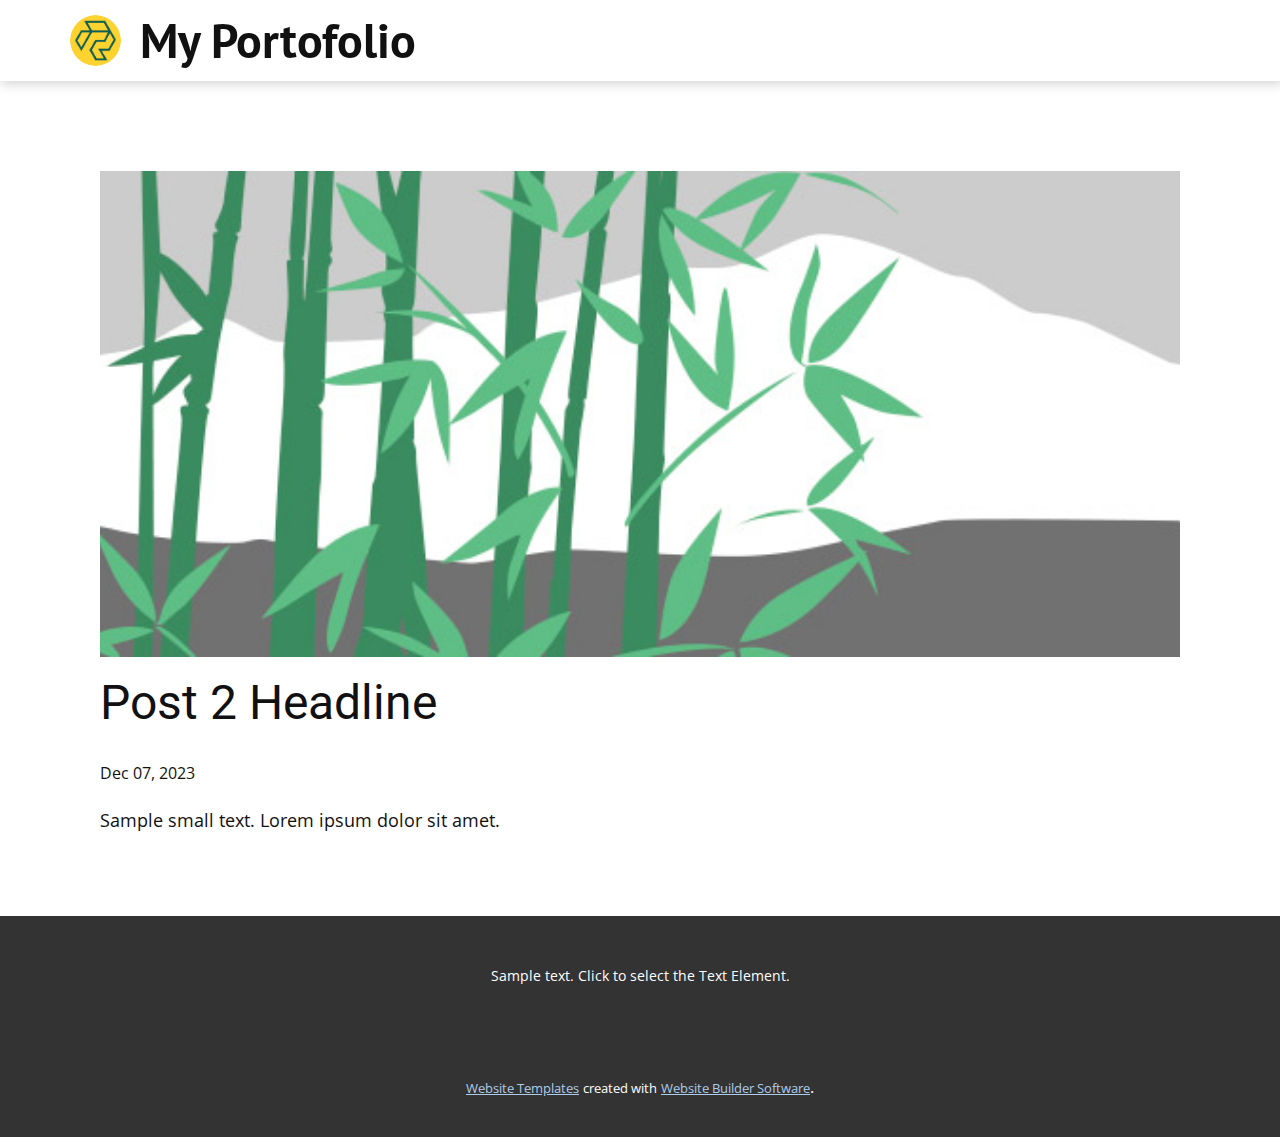
<file: blog/post-1.html>
<!DOCTYPE html>
<html style="font-size: 16px;" lang="en"><head>
    <meta name="viewport" content="width=device-width, initial-scale=1.0">
    <meta charset="utf-8">
    <meta name="keywords" content="Post 1 Headline">
    <meta name="description" content="">
    <title>Post 2 Headline</title>
    <link rel="stylesheet" href="../nicepage.css" media="screen">
<link rel="stylesheet" href="../Post-Template.css" media="screen">
    <script class="u-script" type="text/javascript" src="../jquery.js" defer=""></script>
    <script class="u-script" type="text/javascript" src="../nicepage.js" defer=""></script>
    <meta name="generator" content="Nicepage 6.0.3, nicepage.com">
    <link id="u-theme-google-font" rel="stylesheet" href="https://fonts.googleapis.com/css?family=Roboto:100,100i,300,300i,400,400i,500,500i,700,700i,900,900i|Open+Sans:300,300i,400,400i,500,500i,600,600i,700,700i,800,800i">
    <link id="u-page-google-font" rel="stylesheet" href="https://fonts.googleapis.com/css?family=PT+Sans:400,400i,700,700i">
    
    
    
    <script type="application/ld+json">{
		"@context": "http://schema.org",
		"@type": "Organization",
		"name": ""
}</script>
    <meta name="theme-color" content="#478ac9">
  <meta data-intl-tel-input-cdn-path="intlTelInput/"></head>
  <body data-path-to-root="./" data-include-products="false" class="u-body u-xl-mode" data-lang="en"><header class="u-box-shadow u-clearfix u-header u-sticky u-sticky-6aa3 u-white u-header" id="sec-3a60" data-href="https://nicepage.com"><div class="u-clearfix u-sheet u-valign-middle-xs u-sheet-1">
        <h2 class="u-align-center-xs u-custom-font u-enable-responsive u-font-pt-sans u-text u-text-default-lg u-text-default-xl u-text-1">
          <span class="u-text-custom-color-1">
            <font color="#111111">My Portofolio</font>
          </span>
        </h2>
        <img class="u-enable-responsive u-image u-image-circle u-image-contain u-preserve-proportions u-image-1" src="../images/r_letter_line_illustration_logo-removebg-preview.png" alt="" data-image-width="500" data-image-height="500">
      </div><style class="u-sticky-style" data-style-id="6aa3">.u-sticky-fixed.u-sticky-6aa3:before, .u-body.u-sticky-fixed .u-sticky-6aa3:before {
borders: top right bottom left !important; border-color: #ffffff !important; border-width: 2px !important
}</style></header>
    <section class="u-align-center u-clearfix u-section-1" id="sec-88ef">
      <div class="u-clearfix u-sheet u-valign-middle-md u-valign-middle-sm u-valign-middle-xs u-sheet-1"><!--post_details--><!--post_details_options_json--><!--{"source":""}--><!--/post_details_options_json--><!--blog_post-->
        <div class="u-container-style u-expanded-width u-post-details u-post-details-1">
          <div class="u-container-layout u-valign-middle u-container-layout-1"><!--blog_post_image-->
            <img alt="" class="u-blog-control u-expanded-width u-image u-image-default u-image-1" src="../images/68f64b9d.jpeg"><!--/blog_post_image--><!--blog_post_header-->
            <h2 class="u-blog-control u-text u-text-1">Post 2 Headline</h2><!--/blog_post_header--><!--blog_post_metadata-->
            <div class="u-blog-control u-metadata u-metadata-1"><!--blog_post_metadata_date-->
              <span class="u-meta-date u-meta-icon">Dec 07, 2023</span><!--/blog_post_metadata_date--><!--blog_post_metadata_category-->
              <!--/blog_post_metadata_category--><!--blog_post_metadata_comments-->
              <!--/blog_post_metadata_comments-->
            </div><!--/blog_post_metadata--><!--blog_post_content-->
            <div class="u-align-justify u-blog-control u-post-content u-text u-text-2 fr-view">
  Sample small text. Lorem ipsum dolor sit amet.
  </div><!--/blog_post_content-->
          </div>
        </div><!--/blog_post--><!--/post_details-->
      </div>
    </section>
    
    
    
    <footer class="u-align-center u-clearfix u-footer u-grey-80 u-footer" id="sec-8b5a"><div class="u-clearfix u-sheet u-sheet-1">
        <p class="u-small-text u-text u-text-variant u-text-1">Sample text. Click to select the Text Element.</p>
      </div></footer>
    <section class="u-backlink u-clearfix u-grey-80">
      <a class="u-link" href="https://nicepage.com/website-templates" target="_blank">
        <span>Website Templates</span>
      </a>
      <p class="u-text">
        <span>created with</span>
      </p>
      <a class="u-link" href="" target="_blank">
        <span>Website Builder Software</span>
      </a>. 
    </section>
  
</body></html>
</file>
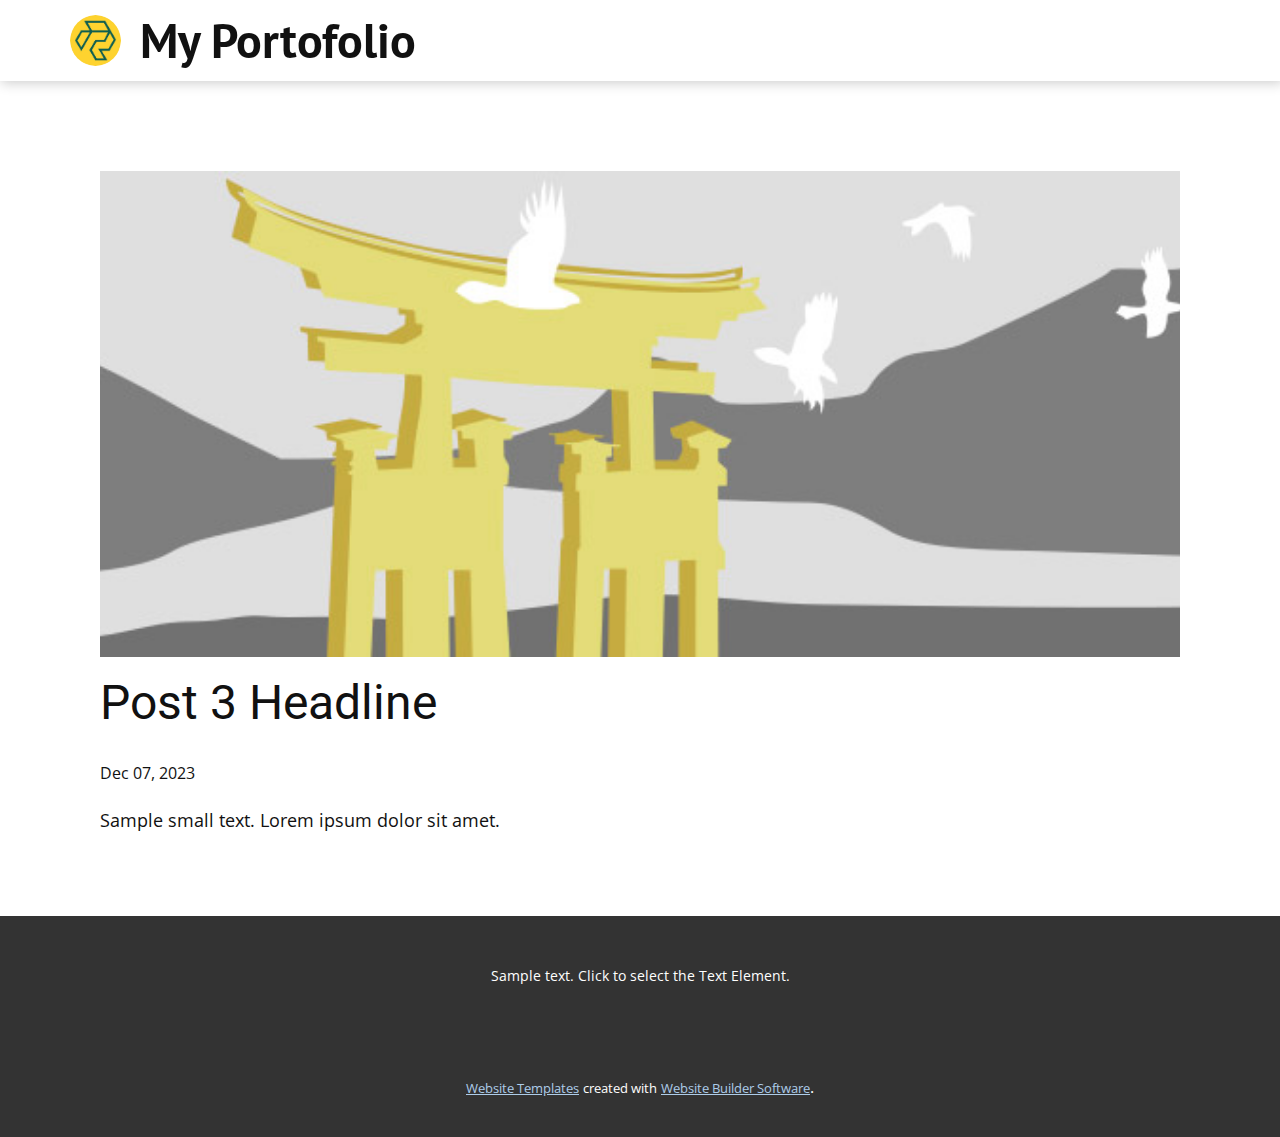
<file: blog/post-2.html>
<!DOCTYPE html>
<html style="font-size: 16px;" lang="en"><head>
    <meta name="viewport" content="width=device-width, initial-scale=1.0">
    <meta charset="utf-8">
    <meta name="keywords" content="Post 1 Headline">
    <meta name="description" content="">
    <title>Post 3 Headline</title>
    <link rel="stylesheet" href="../nicepage.css" media="screen">
<link rel="stylesheet" href="../Post-Template.css" media="screen">
    <script class="u-script" type="text/javascript" src="../jquery.js" defer=""></script>
    <script class="u-script" type="text/javascript" src="../nicepage.js" defer=""></script>
    <meta name="generator" content="Nicepage 6.0.3, nicepage.com">
    <link id="u-theme-google-font" rel="stylesheet" href="https://fonts.googleapis.com/css?family=Roboto:100,100i,300,300i,400,400i,500,500i,700,700i,900,900i|Open+Sans:300,300i,400,400i,500,500i,600,600i,700,700i,800,800i">
    <link id="u-page-google-font" rel="stylesheet" href="https://fonts.googleapis.com/css?family=PT+Sans:400,400i,700,700i">
    
    
    
    <script type="application/ld+json">{
		"@context": "http://schema.org",
		"@type": "Organization",
		"name": ""
}</script>
    <meta name="theme-color" content="#478ac9">
  <meta data-intl-tel-input-cdn-path="intlTelInput/"></head>
  <body data-path-to-root="./" data-include-products="false" class="u-body u-xl-mode" data-lang="en"><header class="u-box-shadow u-clearfix u-header u-sticky u-sticky-6aa3 u-white u-header" id="sec-3a60" data-href="https://nicepage.com"><div class="u-clearfix u-sheet u-valign-middle-xs u-sheet-1">
        <h2 class="u-align-center-xs u-custom-font u-enable-responsive u-font-pt-sans u-text u-text-default-lg u-text-default-xl u-text-1">
          <span class="u-text-custom-color-1">
            <font color="#111111">My Portofolio</font>
          </span>
        </h2>
        <img class="u-enable-responsive u-image u-image-circle u-image-contain u-preserve-proportions u-image-1" src="../images/r_letter_line_illustration_logo-removebg-preview.png" alt="" data-image-width="500" data-image-height="500">
      </div><style class="u-sticky-style" data-style-id="6aa3">.u-sticky-fixed.u-sticky-6aa3:before, .u-body.u-sticky-fixed .u-sticky-6aa3:before {
borders: top right bottom left !important; border-color: #ffffff !important; border-width: 2px !important
}</style></header>
    <section class="u-align-center u-clearfix u-section-1" id="sec-88ef">
      <div class="u-clearfix u-sheet u-valign-middle-md u-valign-middle-sm u-valign-middle-xs u-sheet-1"><!--post_details--><!--post_details_options_json--><!--{"source":""}--><!--/post_details_options_json--><!--blog_post-->
        <div class="u-container-style u-expanded-width u-post-details u-post-details-1">
          <div class="u-container-layout u-valign-middle u-container-layout-1"><!--blog_post_image-->
            <img alt="" class="u-blog-control u-expanded-width u-image u-image-default u-image-1" src="../images/8ad73f3c.jpeg"><!--/blog_post_image--><!--blog_post_header-->
            <h2 class="u-blog-control u-text u-text-1">Post 3 Headline</h2><!--/blog_post_header--><!--blog_post_metadata-->
            <div class="u-blog-control u-metadata u-metadata-1"><!--blog_post_metadata_date-->
              <span class="u-meta-date u-meta-icon">Dec 07, 2023</span><!--/blog_post_metadata_date--><!--blog_post_metadata_category-->
              <!--/blog_post_metadata_category--><!--blog_post_metadata_comments-->
              <!--/blog_post_metadata_comments-->
            </div><!--/blog_post_metadata--><!--blog_post_content-->
            <div class="u-align-justify u-blog-control u-post-content u-text u-text-2 fr-view">
  Sample small text. Lorem ipsum dolor sit amet.
  </div><!--/blog_post_content-->
          </div>
        </div><!--/blog_post--><!--/post_details-->
      </div>
    </section>
    
    
    
    <footer class="u-align-center u-clearfix u-footer u-grey-80 u-footer" id="sec-8b5a"><div class="u-clearfix u-sheet u-sheet-1">
        <p class="u-small-text u-text u-text-variant u-text-1">Sample text. Click to select the Text Element.</p>
      </div></footer>
    <section class="u-backlink u-clearfix u-grey-80">
      <a class="u-link" href="https://nicepage.com/website-templates" target="_blank">
        <span>Website Templates</span>
      </a>
      <p class="u-text">
        <span>created with</span>
      </p>
      <a class="u-link" href="" target="_blank">
        <span>Website Builder Software</span>
      </a>. 
    </section>
  
</body></html>
</file>
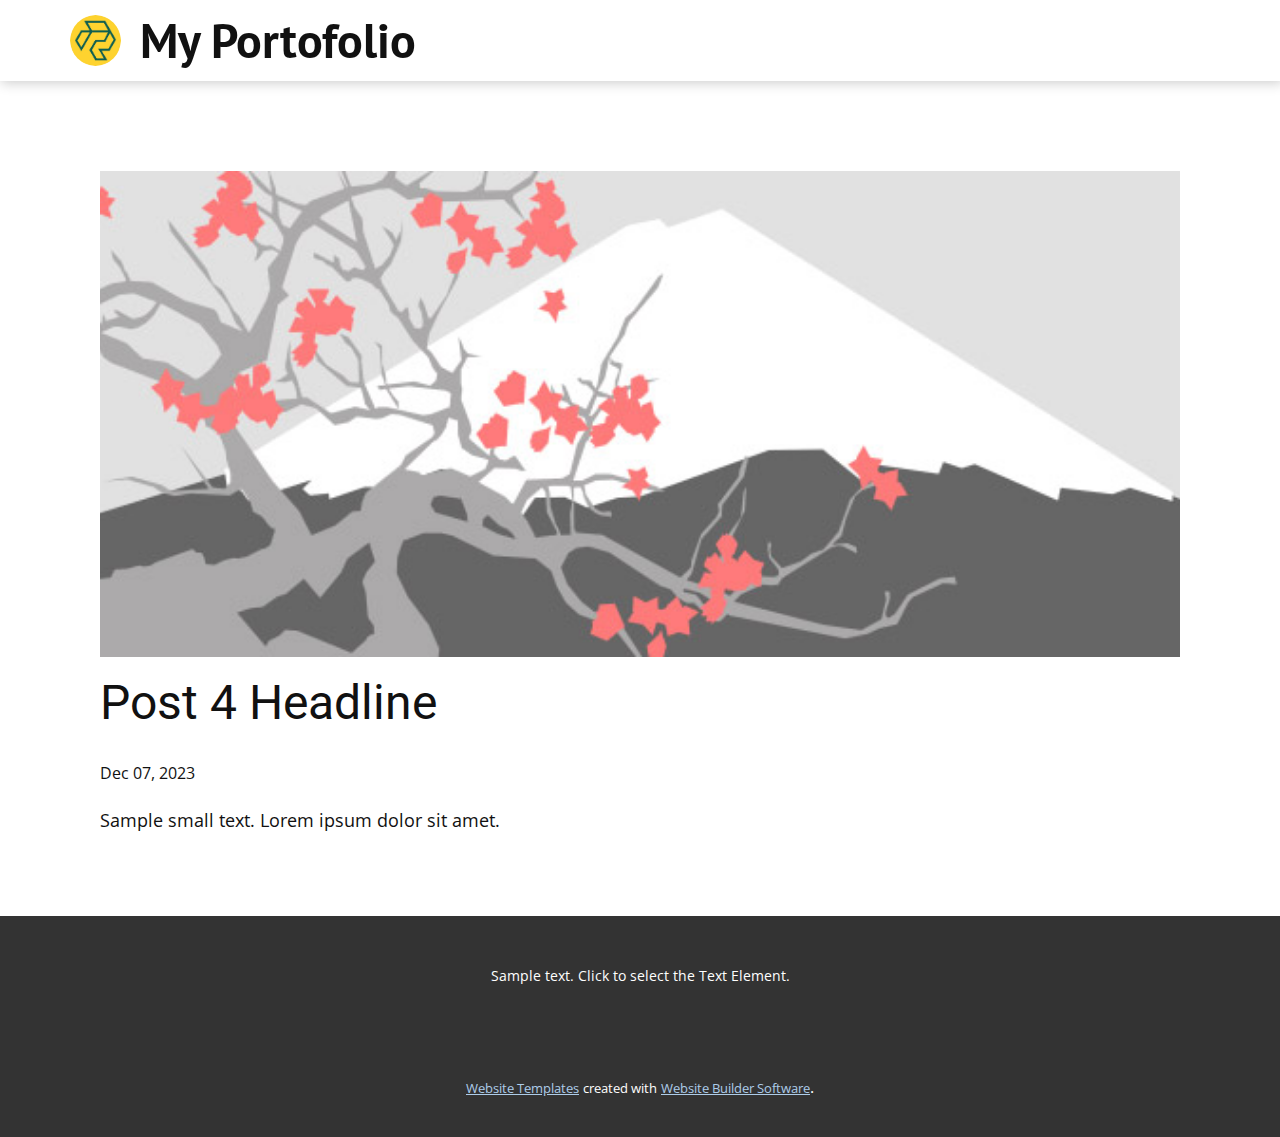
<file: blog/post-3.html>
<!DOCTYPE html>
<html style="font-size: 16px;" lang="en"><head>
    <meta name="viewport" content="width=device-width, initial-scale=1.0">
    <meta charset="utf-8">
    <meta name="keywords" content="Post 1 Headline">
    <meta name="description" content="">
    <title>Post 4 Headline</title>
    <link rel="stylesheet" href="../nicepage.css" media="screen">
<link rel="stylesheet" href="../Post-Template.css" media="screen">
    <script class="u-script" type="text/javascript" src="../jquery.js" defer=""></script>
    <script class="u-script" type="text/javascript" src="../nicepage.js" defer=""></script>
    <meta name="generator" content="Nicepage 6.0.3, nicepage.com">
    <link id="u-theme-google-font" rel="stylesheet" href="https://fonts.googleapis.com/css?family=Roboto:100,100i,300,300i,400,400i,500,500i,700,700i,900,900i|Open+Sans:300,300i,400,400i,500,500i,600,600i,700,700i,800,800i">
    <link id="u-page-google-font" rel="stylesheet" href="https://fonts.googleapis.com/css?family=PT+Sans:400,400i,700,700i">
    
    
    
    <script type="application/ld+json">{
		"@context": "http://schema.org",
		"@type": "Organization",
		"name": ""
}</script>
    <meta name="theme-color" content="#478ac9">
  <meta data-intl-tel-input-cdn-path="intlTelInput/"></head>
  <body data-path-to-root="./" data-include-products="false" class="u-body u-xl-mode" data-lang="en"><header class="u-box-shadow u-clearfix u-header u-sticky u-sticky-6aa3 u-white u-header" id="sec-3a60" data-href="https://nicepage.com"><div class="u-clearfix u-sheet u-valign-middle-xs u-sheet-1">
        <h2 class="u-align-center-xs u-custom-font u-enable-responsive u-font-pt-sans u-text u-text-default-lg u-text-default-xl u-text-1">
          <span class="u-text-custom-color-1">
            <font color="#111111">My Portofolio</font>
          </span>
        </h2>
        <img class="u-enable-responsive u-image u-image-circle u-image-contain u-preserve-proportions u-image-1" src="../images/r_letter_line_illustration_logo-removebg-preview.png" alt="" data-image-width="500" data-image-height="500">
      </div><style class="u-sticky-style" data-style-id="6aa3">.u-sticky-fixed.u-sticky-6aa3:before, .u-body.u-sticky-fixed .u-sticky-6aa3:before {
borders: top right bottom left !important; border-color: #ffffff !important; border-width: 2px !important
}</style></header>
    <section class="u-align-center u-clearfix u-section-1" id="sec-88ef">
      <div class="u-clearfix u-sheet u-valign-middle-md u-valign-middle-sm u-valign-middle-xs u-sheet-1"><!--post_details--><!--post_details_options_json--><!--{"source":""}--><!--/post_details_options_json--><!--blog_post-->
        <div class="u-container-style u-expanded-width u-post-details u-post-details-1">
          <div class="u-container-layout u-valign-middle u-container-layout-1"><!--blog_post_image-->
            <img alt="" class="u-blog-control u-expanded-width u-image u-image-default u-image-1" src="../images/0fd3416c.jpeg"><!--/blog_post_image--><!--blog_post_header-->
            <h2 class="u-blog-control u-text u-text-1">Post 4 Headline</h2><!--/blog_post_header--><!--blog_post_metadata-->
            <div class="u-blog-control u-metadata u-metadata-1"><!--blog_post_metadata_date-->
              <span class="u-meta-date u-meta-icon">Dec 07, 2023</span><!--/blog_post_metadata_date--><!--blog_post_metadata_category-->
              <!--/blog_post_metadata_category--><!--blog_post_metadata_comments-->
              <!--/blog_post_metadata_comments-->
            </div><!--/blog_post_metadata--><!--blog_post_content-->
            <div class="u-align-justify u-blog-control u-post-content u-text u-text-2 fr-view">
  Sample small text. Lorem ipsum dolor sit amet.
  </div><!--/blog_post_content-->
          </div>
        </div><!--/blog_post--><!--/post_details-->
      </div>
    </section>
    
    
    
    <footer class="u-align-center u-clearfix u-footer u-grey-80 u-footer" id="sec-8b5a"><div class="u-clearfix u-sheet u-sheet-1">
        <p class="u-small-text u-text u-text-variant u-text-1">Sample text. Click to select the Text Element.</p>
      </div></footer>
    <section class="u-backlink u-clearfix u-grey-80">
      <a class="u-link" href="https://nicepage.com/website-templates" target="_blank">
        <span>Website Templates</span>
      </a>
      <p class="u-text">
        <span>created with</span>
      </p>
      <a class="u-link" href="" target="_blank">
        <span>Website Builder Software</span>
      </a>. 
    </section>
  
</body></html>
</file>
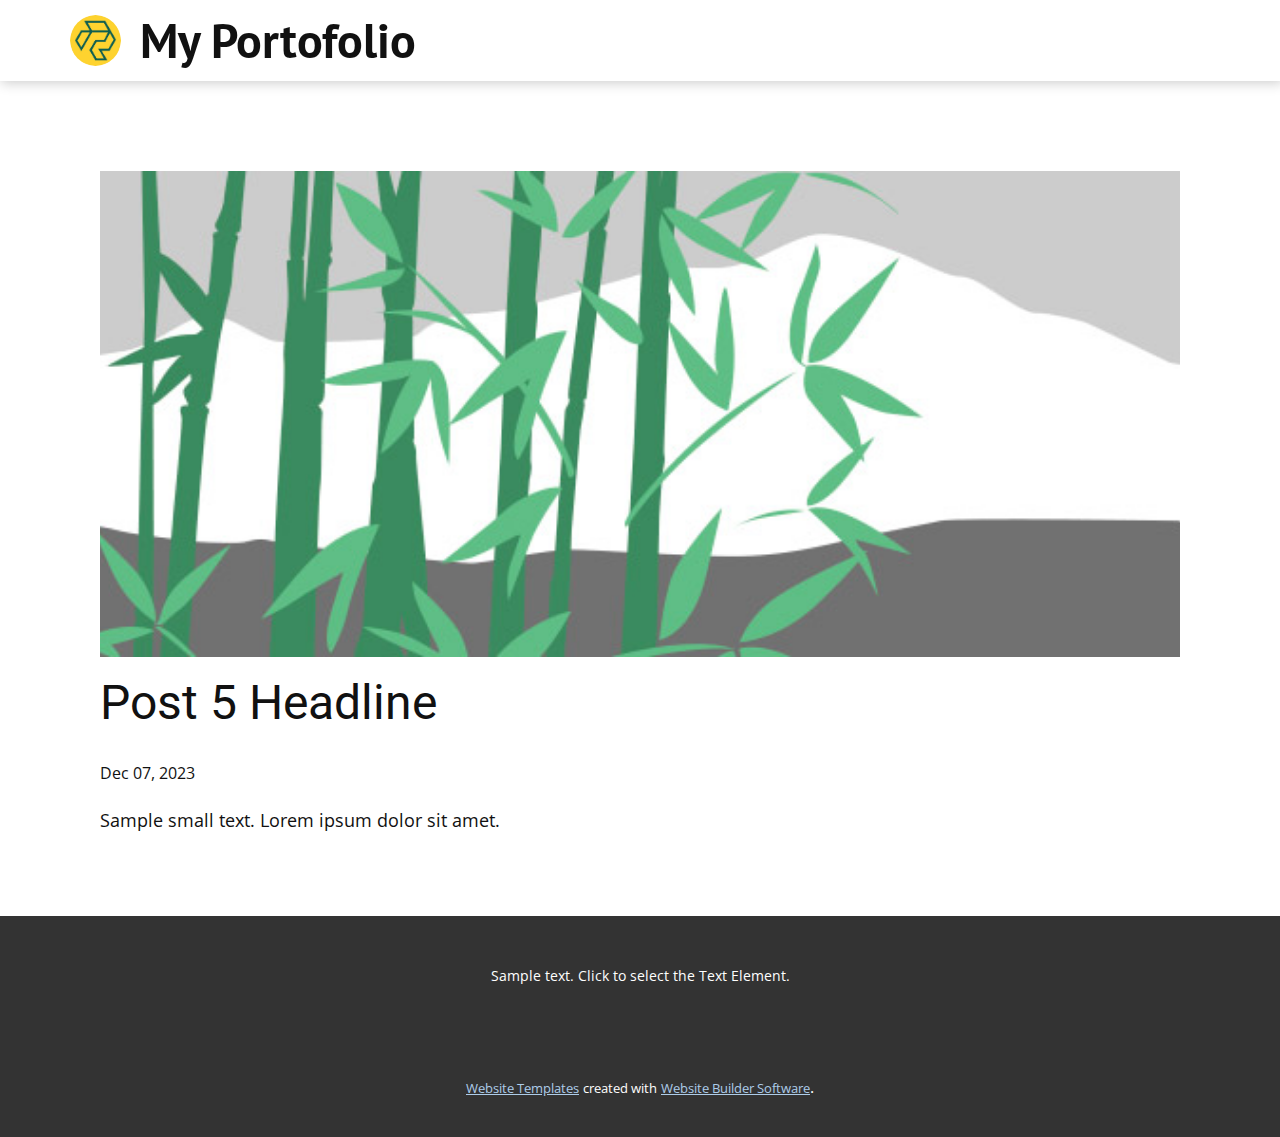
<file: blog/post-4.html>
<!DOCTYPE html>
<html style="font-size: 16px;" lang="en"><head>
    <meta name="viewport" content="width=device-width, initial-scale=1.0">
    <meta charset="utf-8">
    <meta name="keywords" content="Post 1 Headline">
    <meta name="description" content="">
    <title>Post 5 Headline</title>
    <link rel="stylesheet" href="../nicepage.css" media="screen">
<link rel="stylesheet" href="../Post-Template.css" media="screen">
    <script class="u-script" type="text/javascript" src="../jquery.js" defer=""></script>
    <script class="u-script" type="text/javascript" src="../nicepage.js" defer=""></script>
    <meta name="generator" content="Nicepage 6.0.3, nicepage.com">
    <link id="u-theme-google-font" rel="stylesheet" href="https://fonts.googleapis.com/css?family=Roboto:100,100i,300,300i,400,400i,500,500i,700,700i,900,900i|Open+Sans:300,300i,400,400i,500,500i,600,600i,700,700i,800,800i">
    <link id="u-page-google-font" rel="stylesheet" href="https://fonts.googleapis.com/css?family=PT+Sans:400,400i,700,700i">
    
    
    
    <script type="application/ld+json">{
		"@context": "http://schema.org",
		"@type": "Organization",
		"name": ""
}</script>
    <meta name="theme-color" content="#478ac9">
  <meta data-intl-tel-input-cdn-path="intlTelInput/"></head>
  <body data-path-to-root="./" data-include-products="false" class="u-body u-xl-mode" data-lang="en"><header class="u-box-shadow u-clearfix u-header u-sticky u-sticky-6aa3 u-white u-header" id="sec-3a60" data-href="https://nicepage.com"><div class="u-clearfix u-sheet u-valign-middle-xs u-sheet-1">
        <h2 class="u-align-center-xs u-custom-font u-enable-responsive u-font-pt-sans u-text u-text-default-lg u-text-default-xl u-text-1">
          <span class="u-text-custom-color-1">
            <font color="#111111">My Portofolio</font>
          </span>
        </h2>
        <img class="u-enable-responsive u-image u-image-circle u-image-contain u-preserve-proportions u-image-1" src="../images/r_letter_line_illustration_logo-removebg-preview.png" alt="" data-image-width="500" data-image-height="500">
      </div><style class="u-sticky-style" data-style-id="6aa3">.u-sticky-fixed.u-sticky-6aa3:before, .u-body.u-sticky-fixed .u-sticky-6aa3:before {
borders: top right bottom left !important; border-color: #ffffff !important; border-width: 2px !important
}</style></header>
    <section class="u-align-center u-clearfix u-section-1" id="sec-88ef">
      <div class="u-clearfix u-sheet u-valign-middle-md u-valign-middle-sm u-valign-middle-xs u-sheet-1"><!--post_details--><!--post_details_options_json--><!--{"source":""}--><!--/post_details_options_json--><!--blog_post-->
        <div class="u-container-style u-expanded-width u-post-details u-post-details-1">
          <div class="u-container-layout u-valign-middle u-container-layout-1"><!--blog_post_image-->
            <img alt="" class="u-blog-control u-expanded-width u-image u-image-default u-image-1" src="../images/68f64b9d.jpeg"><!--/blog_post_image--><!--blog_post_header-->
            <h2 class="u-blog-control u-text u-text-1">Post 5 Headline</h2><!--/blog_post_header--><!--blog_post_metadata-->
            <div class="u-blog-control u-metadata u-metadata-1"><!--blog_post_metadata_date-->
              <span class="u-meta-date u-meta-icon">Dec 07, 2023</span><!--/blog_post_metadata_date--><!--blog_post_metadata_category-->
              <!--/blog_post_metadata_category--><!--blog_post_metadata_comments-->
              <!--/blog_post_metadata_comments-->
            </div><!--/blog_post_metadata--><!--blog_post_content-->
            <div class="u-align-justify u-blog-control u-post-content u-text u-text-2 fr-view">
  Sample small text. Lorem ipsum dolor sit amet.
  </div><!--/blog_post_content-->
          </div>
        </div><!--/blog_post--><!--/post_details-->
      </div>
    </section>
    
    
    
    <footer class="u-align-center u-clearfix u-footer u-grey-80 u-footer" id="sec-8b5a"><div class="u-clearfix u-sheet u-sheet-1">
        <p class="u-small-text u-text u-text-variant u-text-1">Sample text. Click to select the Text Element.</p>
      </div></footer>
    <section class="u-backlink u-clearfix u-grey-80">
      <a class="u-link" href="https://nicepage.com/website-templates" target="_blank">
        <span>Website Templates</span>
      </a>
      <p class="u-text">
        <span>created with</span>
      </p>
      <a class="u-link" href="" target="_blank">
        <span>Website Builder Software</span>
      </a>. 
    </section>
  
</body></html>
</file>
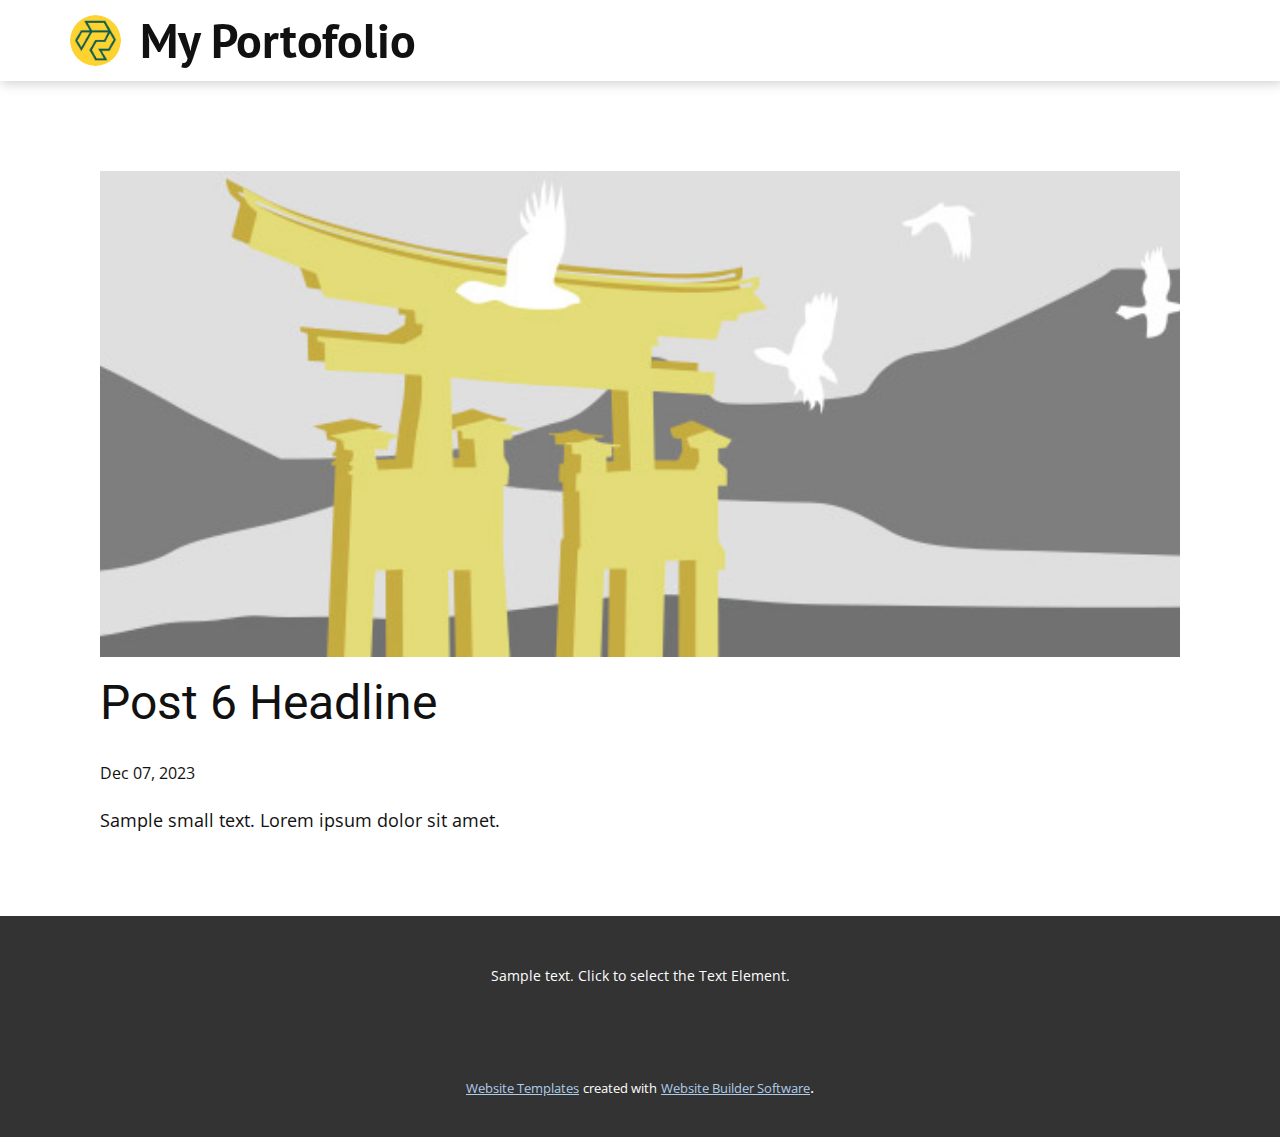
<file: blog/post-5.html>
<!DOCTYPE html>
<html style="font-size: 16px;" lang="en"><head>
    <meta name="viewport" content="width=device-width, initial-scale=1.0">
    <meta charset="utf-8">
    <meta name="keywords" content="Post 1 Headline">
    <meta name="description" content="">
    <title>Post 6 Headline</title>
    <link rel="stylesheet" href="../nicepage.css" media="screen">
<link rel="stylesheet" href="../Post-Template.css" media="screen">
    <script class="u-script" type="text/javascript" src="../jquery.js" defer=""></script>
    <script class="u-script" type="text/javascript" src="../nicepage.js" defer=""></script>
    <meta name="generator" content="Nicepage 6.0.3, nicepage.com">
    <link id="u-theme-google-font" rel="stylesheet" href="https://fonts.googleapis.com/css?family=Roboto:100,100i,300,300i,400,400i,500,500i,700,700i,900,900i|Open+Sans:300,300i,400,400i,500,500i,600,600i,700,700i,800,800i">
    <link id="u-page-google-font" rel="stylesheet" href="https://fonts.googleapis.com/css?family=PT+Sans:400,400i,700,700i">
    
    
    
    <script type="application/ld+json">{
		"@context": "http://schema.org",
		"@type": "Organization",
		"name": ""
}</script>
    <meta name="theme-color" content="#478ac9">
  <meta data-intl-tel-input-cdn-path="intlTelInput/"></head>
  <body data-path-to-root="./" data-include-products="false" class="u-body u-xl-mode" data-lang="en"><header class="u-box-shadow u-clearfix u-header u-sticky u-sticky-6aa3 u-white u-header" id="sec-3a60" data-href="https://nicepage.com"><div class="u-clearfix u-sheet u-valign-middle-xs u-sheet-1">
        <h2 class="u-align-center-xs u-custom-font u-enable-responsive u-font-pt-sans u-text u-text-default-lg u-text-default-xl u-text-1">
          <span class="u-text-custom-color-1">
            <font color="#111111">My Portofolio</font>
          </span>
        </h2>
        <img class="u-enable-responsive u-image u-image-circle u-image-contain u-preserve-proportions u-image-1" src="../images/r_letter_line_illustration_logo-removebg-preview.png" alt="" data-image-width="500" data-image-height="500">
      </div><style class="u-sticky-style" data-style-id="6aa3">.u-sticky-fixed.u-sticky-6aa3:before, .u-body.u-sticky-fixed .u-sticky-6aa3:before {
borders: top right bottom left !important; border-color: #ffffff !important; border-width: 2px !important
}</style></header>
    <section class="u-align-center u-clearfix u-section-1" id="sec-88ef">
      <div class="u-clearfix u-sheet u-valign-middle-md u-valign-middle-sm u-valign-middle-xs u-sheet-1"><!--post_details--><!--post_details_options_json--><!--{"source":""}--><!--/post_details_options_json--><!--blog_post-->
        <div class="u-container-style u-expanded-width u-post-details u-post-details-1">
          <div class="u-container-layout u-valign-middle u-container-layout-1"><!--blog_post_image-->
            <img alt="" class="u-blog-control u-expanded-width u-image u-image-default u-image-1" src="../images/8ad73f3c.jpeg"><!--/blog_post_image--><!--blog_post_header-->
            <h2 class="u-blog-control u-text u-text-1">Post 6 Headline</h2><!--/blog_post_header--><!--blog_post_metadata-->
            <div class="u-blog-control u-metadata u-metadata-1"><!--blog_post_metadata_date-->
              <span class="u-meta-date u-meta-icon">Dec 07, 2023</span><!--/blog_post_metadata_date--><!--blog_post_metadata_category-->
              <!--/blog_post_metadata_category--><!--blog_post_metadata_comments-->
              <!--/blog_post_metadata_comments-->
            </div><!--/blog_post_metadata--><!--blog_post_content-->
            <div class="u-align-justify u-blog-control u-post-content u-text u-text-2 fr-view">
  Sample small text. Lorem ipsum dolor sit amet.
  </div><!--/blog_post_content-->
          </div>
        </div><!--/blog_post--><!--/post_details-->
      </div>
    </section>
    
    
    
    <footer class="u-align-center u-clearfix u-footer u-grey-80 u-footer" id="sec-8b5a"><div class="u-clearfix u-sheet u-sheet-1">
        <p class="u-small-text u-text u-text-variant u-text-1">Sample text. Click to select the Text Element.</p>
      </div></footer>
    <section class="u-backlink u-clearfix u-grey-80">
      <a class="u-link" href="https://nicepage.com/website-templates" target="_blank">
        <span>Website Templates</span>
      </a>
      <p class="u-text">
        <span>created with</span>
      </p>
      <a class="u-link" href="" target="_blank">
        <span>Website Builder Software</span>
      </a>. 
    </section>
  
</body></html>
</file>
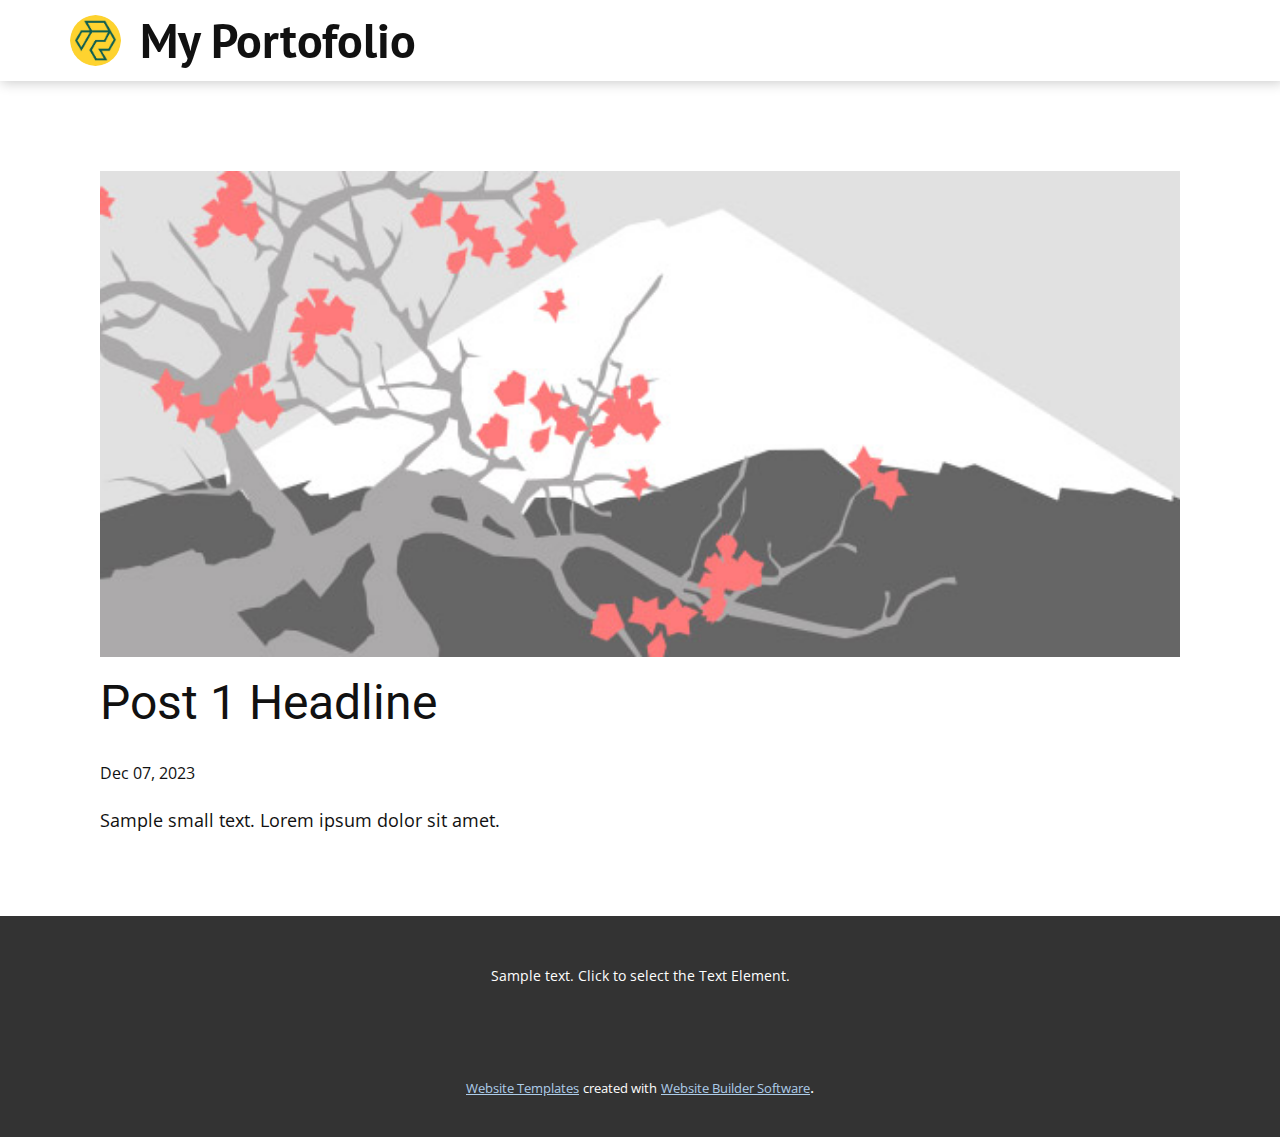
<file: blog/post.html>
<!DOCTYPE html>
<html style="font-size: 16px;" lang="en"><head>
    <meta name="viewport" content="width=device-width, initial-scale=1.0">
    <meta charset="utf-8">
    <meta name="keywords" content="Post 1 Headline">
    <meta name="description" content="">
    <title>Post 1 Headline</title>
    <link rel="stylesheet" href="../nicepage.css" media="screen">
<link rel="stylesheet" href="../Post-Template.css" media="screen">
    <script class="u-script" type="text/javascript" src="../jquery.js" defer=""></script>
    <script class="u-script" type="text/javascript" src="../nicepage.js" defer=""></script>
    <meta name="generator" content="Nicepage 6.0.3, nicepage.com">
    <link id="u-theme-google-font" rel="stylesheet" href="https://fonts.googleapis.com/css?family=Roboto:100,100i,300,300i,400,400i,500,500i,700,700i,900,900i|Open+Sans:300,300i,400,400i,500,500i,600,600i,700,700i,800,800i">
    <link id="u-page-google-font" rel="stylesheet" href="https://fonts.googleapis.com/css?family=PT+Sans:400,400i,700,700i">
    
    
    
    <script type="application/ld+json">{
		"@context": "http://schema.org",
		"@type": "Organization",
		"name": ""
}</script>
    <meta name="theme-color" content="#478ac9">
  <meta data-intl-tel-input-cdn-path="intlTelInput/"></head>
  <body data-path-to-root="./" data-include-products="false" class="u-body u-xl-mode" data-lang="en"><header class="u-box-shadow u-clearfix u-header u-sticky u-sticky-6aa3 u-white u-header" id="sec-3a60" data-href="https://nicepage.com"><div class="u-clearfix u-sheet u-valign-middle-xs u-sheet-1">
        <h2 class="u-align-center-xs u-custom-font u-enable-responsive u-font-pt-sans u-text u-text-default-lg u-text-default-xl u-text-1">
          <span class="u-text-custom-color-1">
            <font color="#111111">My Portofolio</font>
          </span>
        </h2>
        <img class="u-enable-responsive u-image u-image-circle u-image-contain u-preserve-proportions u-image-1" src="../images/r_letter_line_illustration_logo-removebg-preview.png" alt="" data-image-width="500" data-image-height="500">
      </div><style class="u-sticky-style" data-style-id="6aa3">.u-sticky-fixed.u-sticky-6aa3:before, .u-body.u-sticky-fixed .u-sticky-6aa3:before {
borders: top right bottom left !important; border-color: #ffffff !important; border-width: 2px !important
}</style></header>
    <section class="u-align-center u-clearfix u-section-1" id="sec-88ef">
      <div class="u-clearfix u-sheet u-valign-middle-md u-valign-middle-sm u-valign-middle-xs u-sheet-1"><!--post_details--><!--post_details_options_json--><!--{"source":""}--><!--/post_details_options_json--><!--blog_post-->
        <div class="u-container-style u-expanded-width u-post-details u-post-details-1">
          <div class="u-container-layout u-valign-middle u-container-layout-1"><!--blog_post_image-->
            <img alt="" class="u-blog-control u-expanded-width u-image u-image-default u-image-1" src="../images/0fd3416c.jpeg"><!--/blog_post_image--><!--blog_post_header-->
            <h2 class="u-blog-control u-text u-text-1">Post 1 Headline</h2><!--/blog_post_header--><!--blog_post_metadata-->
            <div class="u-blog-control u-metadata u-metadata-1"><!--blog_post_metadata_date-->
              <span class="u-meta-date u-meta-icon">Dec 07, 2023</span><!--/blog_post_metadata_date--><!--blog_post_metadata_category-->
              <!--/blog_post_metadata_category--><!--blog_post_metadata_comments-->
              <!--/blog_post_metadata_comments-->
            </div><!--/blog_post_metadata--><!--blog_post_content-->
            <div class="u-align-justify u-blog-control u-post-content u-text u-text-2 fr-view">
  Sample small text. Lorem ipsum dolor sit amet.
  </div><!--/blog_post_content-->
          </div>
        </div><!--/blog_post--><!--/post_details-->
      </div>
    </section>
    
    
    
    <footer class="u-align-center u-clearfix u-footer u-grey-80 u-footer" id="sec-8b5a"><div class="u-clearfix u-sheet u-sheet-1">
        <p class="u-small-text u-text u-text-variant u-text-1">Sample text. Click to select the Text Element.</p>
      </div></footer>
    <section class="u-backlink u-clearfix u-grey-80">
      <a class="u-link" href="https://nicepage.com/website-templates" target="_blank">
        <span>Website Templates</span>
      </a>
      <p class="u-text">
        <span>created with</span>
      </p>
      <a class="u-link" href="" target="_blank">
        <span>Website Builder Software</span>
      </a>. 
    </section>
  
</body></html>
</file>
